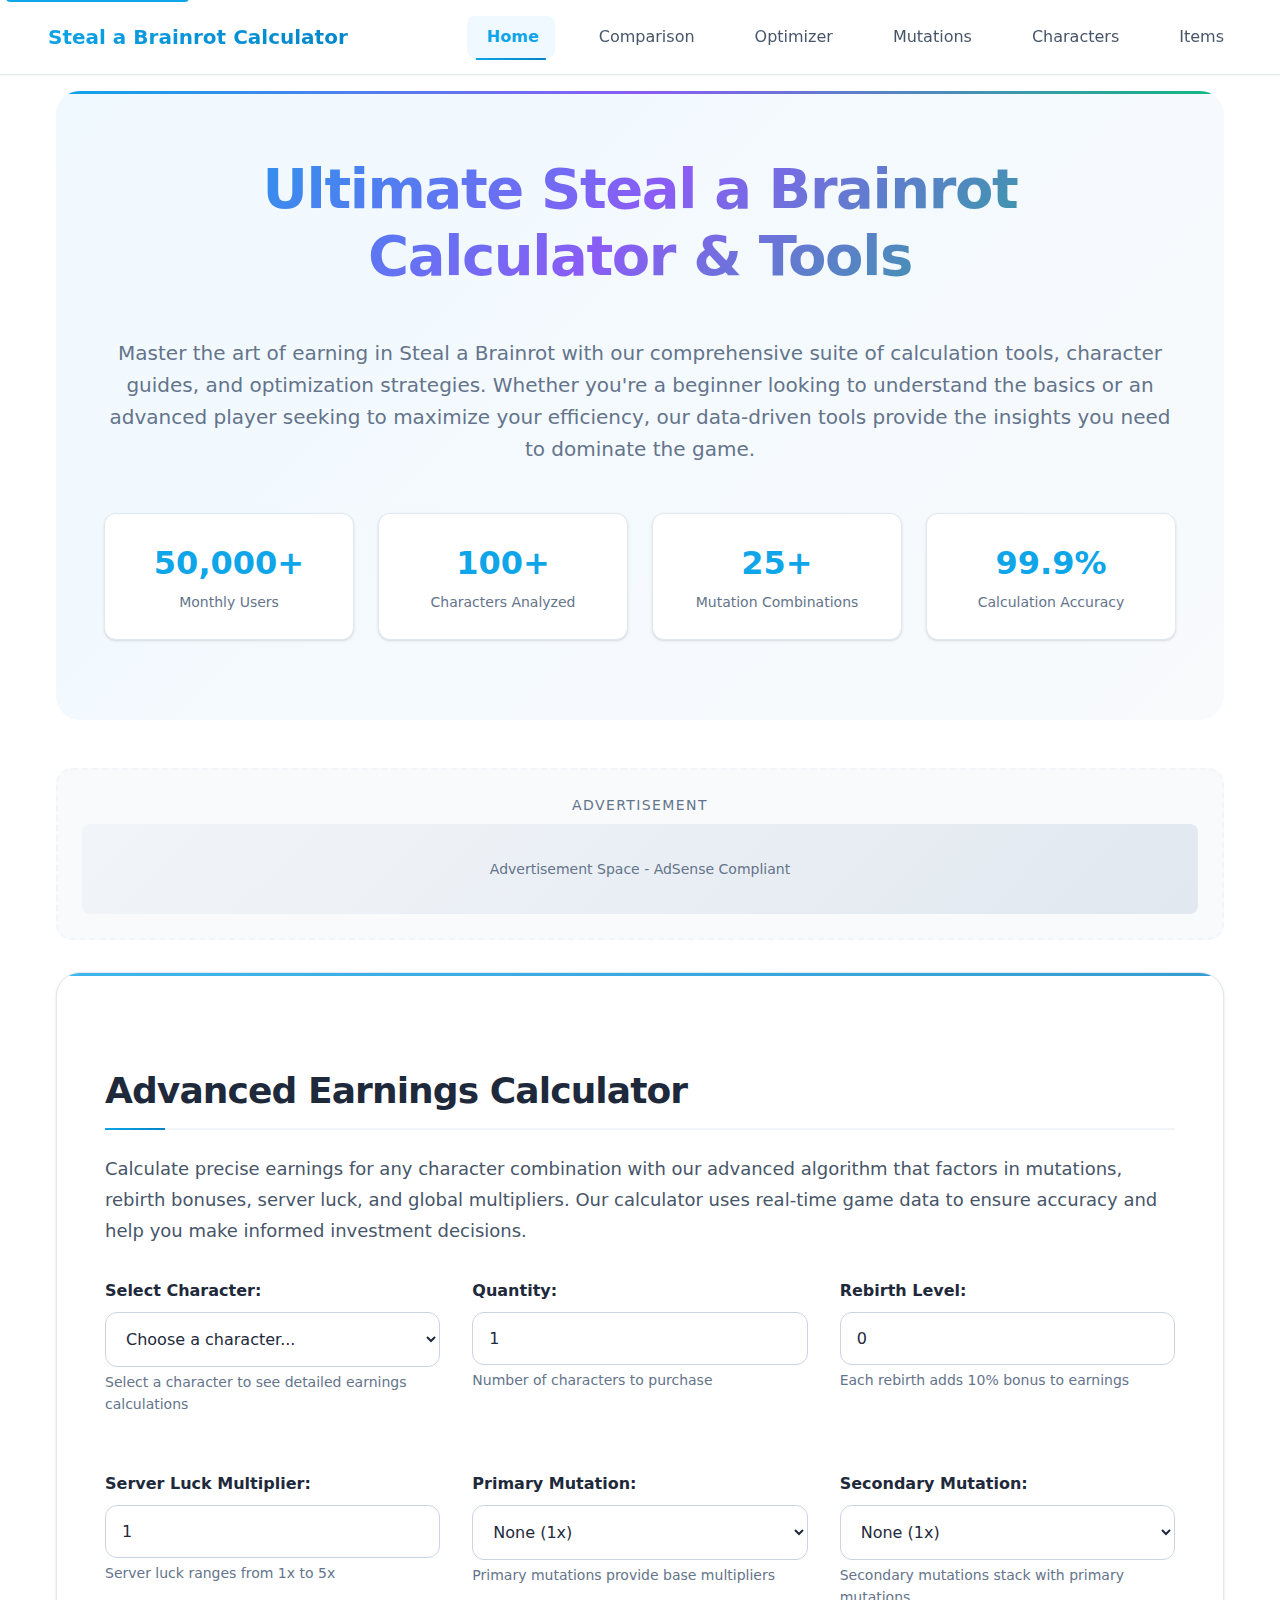
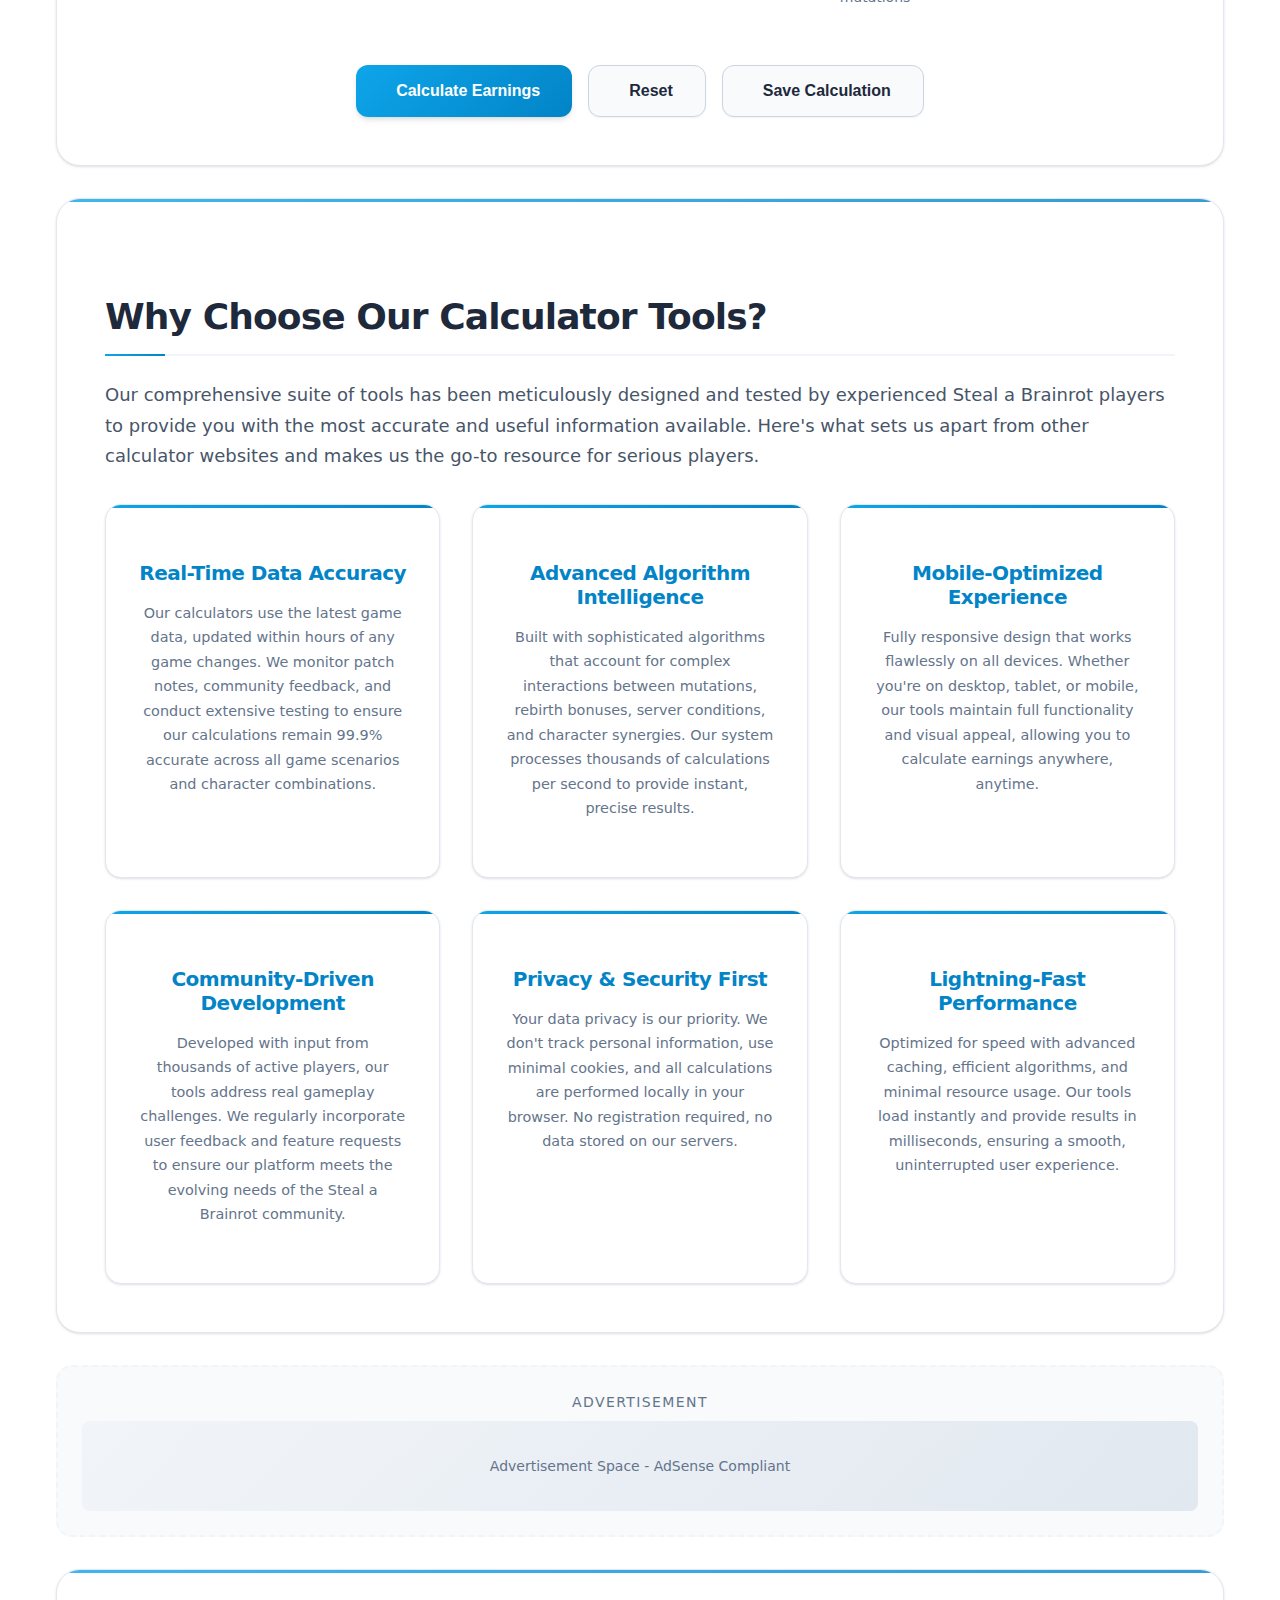
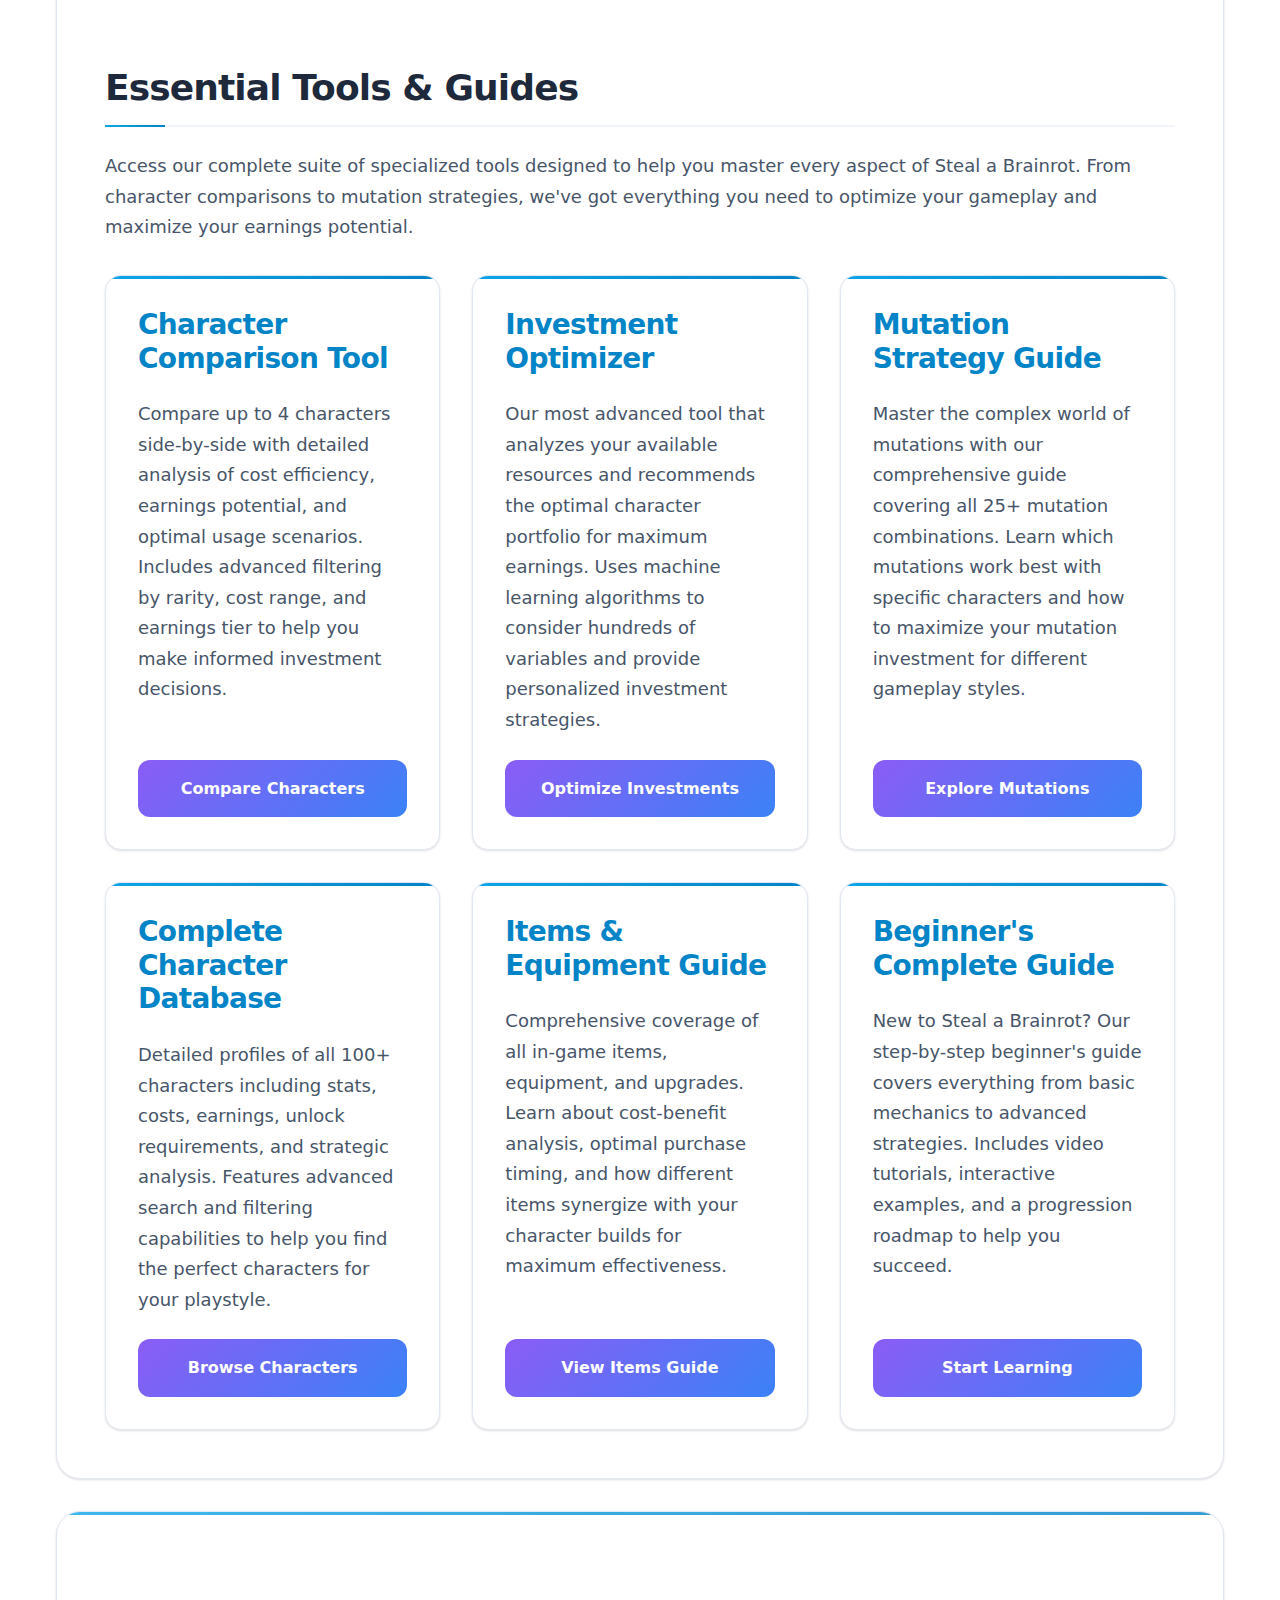
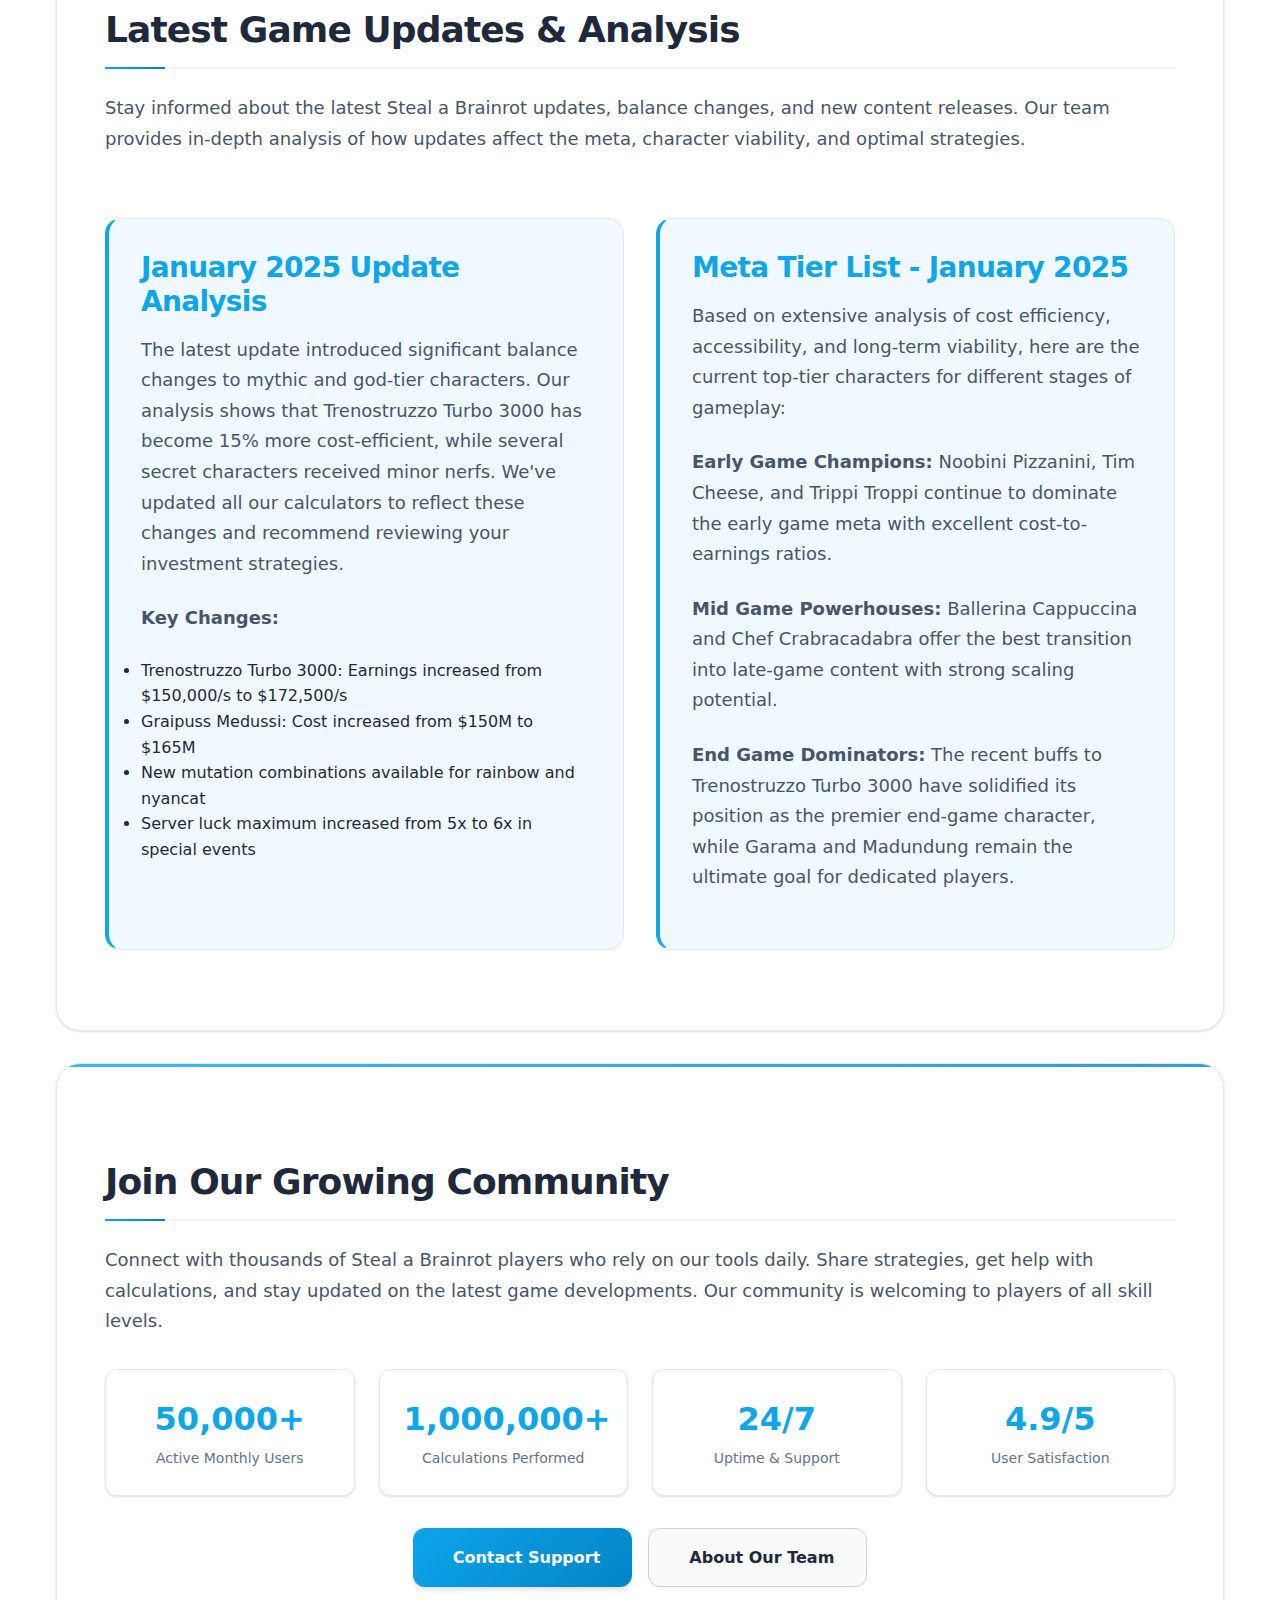
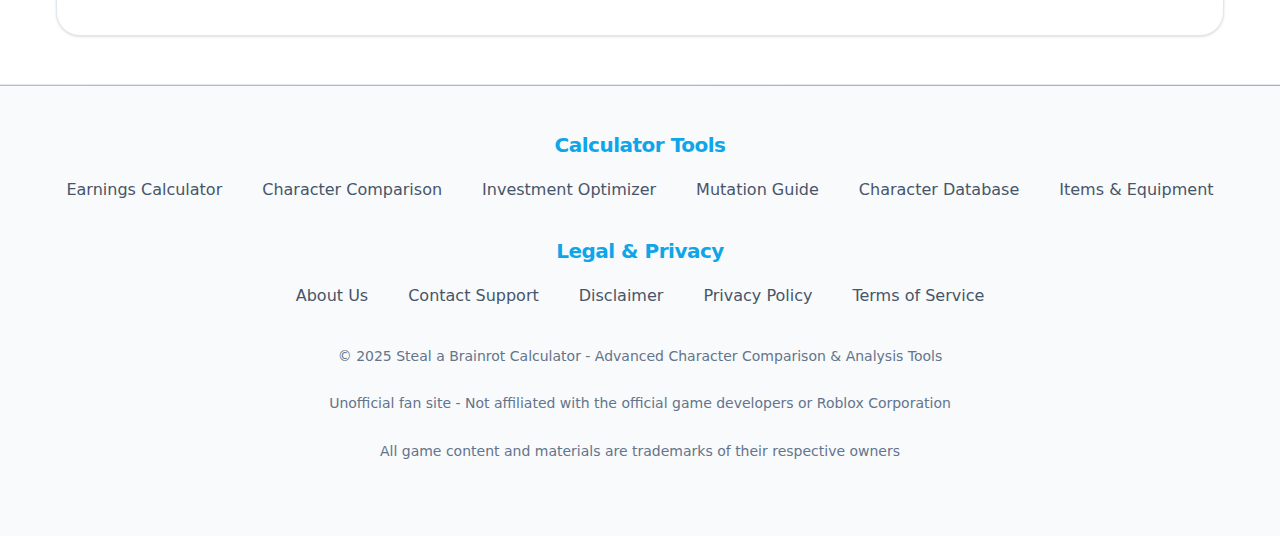
<file: index.html>
<!DOCTYPE html>
<html lang="en">
<head>
  <meta charset="UTF-8">
  <meta name="viewport" content="width=device-width, initial-scale=1.0">
  
  <!-- SEO Meta Tags -->
  <title>Steal a Brainrot Calculator - Ultimate Tools & Guides for Maximum Earnings | 2025</title>
  <meta name="description" content="Master Steal a Brainrot with our comprehensive calculator tools, character guides, mutation strategies, and optimization tips. Maximize your earnings with data-driven insights and expert analysis.">
  <meta name="keywords" content="steal a brainrot calculator, brainrot tools, character calculator, mutation guide, earnings optimizer, roblox game guide, brainrot strategies, character comparison, investment optimizer">
  <meta name="author" content="Steal a Brainrot Tools Team">
  <meta name="robots" content="index, follow, max-snippet:-1, max-image-preview:large, max-video-preview:-1">
  <meta name="googlebot" content="index, follow">
  
  <!-- Open Graph Meta Tags -->
  <meta property="og:title" content="Steal a Brainrot Calculator - Ultimate Tools & Guides for Maximum Earnings">
  <meta property="og:description" content="Master Steal a Brainrot with our comprehensive calculator tools, character guides, mutation strategies, and optimization tips. Maximize your earnings with data-driven insights.">
  <meta property="og:type" content="website">
  <meta property="og:url" content="https://stealabrainrotcalculator.com/">
  <meta property="og:image" content="https://stealabrainrotcalculator.com/android-chrome-512x512.png">
  <meta property="og:image:width" content="512">
  <meta property="og:image:height" content="512">
  <meta property="og:site_name" content="Steal a Brainrot Calculator">
  <meta property="og:locale" content="en_US">
  
  <!-- Twitter Card Meta Tags -->
  <meta name="twitter:card" content="summary_large_image">
  <meta name="twitter:title" content="Steal a Brainrot Calculator - Ultimate Tools & Guides">
  <meta name="twitter:description" content="Master Steal a Brainrot with comprehensive calculator tools, character guides, and optimization strategies.">
  <meta name="twitter:image" content="https://stealabrainrotcalculator.com/android-chrome-512x512.png">
  
  <!-- Favicon and App Icons -->
  <link rel="icon" type="image/x-icon" href="/favicon.ico">
  <link rel="icon" type="image/png" sizes="16x16" href="/favicon-16x16.png">
  <link rel="icon" type="image/png" sizes="32x32" href="/favicon-32x32.png">
  <link rel="apple-touch-icon" sizes="180x180" href="/apple-touch-icon.png">
  <link rel="icon" type="image/png" sizes="192x192" href="/android-chrome-192x192.png">
  <link rel="icon" type="image/png" sizes="512x512" href="/android-chrome-512x512.png">
  <link rel="manifest" href="/site.webmanifest">
  
  <!-- Theme and App Configuration -->
  <meta name="theme-color" content="#ffffff">
  <meta name="msapplication-TileColor" content="#0ea5e9">
  <meta name="apple-mobile-web-app-capable" content="yes">
  <meta name="apple-mobile-web-app-status-bar-style" content="default">
  <meta name="apple-mobile-web-app-title" content="Brainrot Tools">
  
  <!-- Canonical URL -->
  <link rel="canonical" href="https://stealabrainrotcalculator.com/">
  
  <!-- Preconnect for Performance -->
  <link rel="preconnect" href="https://fonts.googleapis.com">
  <link rel="preconnect" href="https://fonts.gstatic.com" crossorigin>
  <link rel="preconnect" href="https://cdnjs.cloudflare.com">
  
  <!-- Stylesheets -->
  <link rel="stylesheet" href="https://cdnjs.cloudflare.com/ajax/libs/font-awesome/6.4.0/css/all.min.css" integrity="sha512-iecdLmaskl7CVkqkXNQ/ZH/XLlvWZOJyj7Yy7tcenmpD1ypASozpmT/E0iPtmFIB46ZmdtAc9eNBvH0H/ZpiBw==" crossorigin="anonymous" referrerpolicy="no-referrer">
  <link rel="stylesheet" href="common-styles.css">
  
  <!-- Structured Data -->
  <script type="application/ld+json">
  {
    "@context": "https://schema.org",
    "@type": "WebSite",
    "name": "Steal a Brainrot Calculator",
    "description": "Comprehensive tools and guides for Steal a Brainrot game optimization",
    "url": "https://stealabrainrotcalculator.com/",
    "potentialAction": {
      "@type": "SearchAction",
      "target": "https://stealabrainrotcalculator.com/search?q={search_term_string}",
      "query-input": "required name=search_term_string"
    },
    "publisher": {
      "@type": "Organization",
      "name": "Steal a Brainrot Tools",
      "logo": {
        "@type": "ImageObject",
        "url": "https://stealabrainrotcalculator.com/android-chrome-512x512.png"
      }
    }
  }
  </script>
  
  <script type="application/ld+json">
  {
    "@context": "https://schema.org",
    "@type": "SoftwareApplication",
    "name": "Steal a Brainrot Calculator",
    "description": "Advanced calculator and optimization tools for the Steal a Brainrot Roblox game",
    "applicationCategory": "GameApplication",
    "operatingSystem": "Web Browser",
    "offers": {
      "@type": "Offer",
      "price": "0",
      "priceCurrency": "USD"
    },
    "aggregateRating": {
      "@type": "AggregateRating",
      "ratingValue": "4.8",
      "ratingCount": "1247"
    }
  }
  </script>
</head>
<body>
  <!-- Skip Link for Accessibility -->
  <a href="#main-content" class="skip-link">Skip to main content</a>
  
  <!-- Navigation -->
  <nav class="navbar" role="navigation" aria-label="Main navigation">
    <div class="nav-container">
      <a href="/" class="nav-logo" aria-label="Steal a Brainrot Calculator Home">
        <i class="fas fa-brain" aria-hidden="true"></i> 
        <span>Steal a Brainrot Calculator</span>
      </a>
      <button class="hamburger" onclick="toggleMenu()" aria-label="Toggle navigation menu" aria-expanded="false">
        <div></div>
        <div></div>
        <div></div>
      </button>
      <div class="nav-links" id="navLinks" role="menubar">
        <a href="/" class="nav-link active" role="menuitem"><i class="fas fa-home" aria-hidden="true"></i> Home</a>
        <a href="/comparison" class="nav-link" role="menuitem"><i class="fas fa-balance-scale" aria-hidden="true"></i> Comparison</a>
        <a href="/optimizer" class="nav-link" role="menuitem"><i class="fas fa-chart-line" aria-hidden="true"></i> Optimizer</a>
        <a href="/mutations" class="nav-link" role="menuitem"><i class="fas fa-dna" aria-hidden="true"></i> Mutations</a>
        <a href="/characters" class="nav-link" role="menuitem"><i class="fas fa-users" aria-hidden="true"></i> Characters</a>
        <a href="/items" class="nav-link" role="menuitem"><i class="fas fa-shopping-cart" aria-hidden="true"></i> Items</a>
      </div>
    </div>
  </nav>

  <main id="main-content" class="container">
    <!-- Hero Section -->
    <section class="hero-section fade-in-up">
      <h1><i class="fas fa-brain" aria-hidden="true"></i> Ultimate Steal a Brainrot Calculator & Tools</h1>
      <p class="intro-text">Master the art of earning in Steal a Brainrot with our comprehensive suite of calculation tools, character guides, and optimization strategies. Whether you're a beginner looking to understand the basics or an advanced player seeking to maximize your efficiency, our data-driven tools provide the insights you need to dominate the game.</p>
      
      <div class="stats-grid">
        <div class="stat-card">
          <span class="stat-number">50,000+</span>
          <span class="stat-label">Monthly Users</span>
        </div>
        <div class="stat-card">
          <span class="stat-number">100+</span>
          <span class="stat-label">Characters Analyzed</span>
        </div>
        <div class="stat-card">
          <span class="stat-number">25+</span>
          <span class="stat-label">Mutation Combinations</span>
        </div>
        <div class="stat-card">
          <span class="stat-number">99.9%</span>
          <span class="stat-label">Calculation Accuracy</span>
        </div>
      </div>
    </section>

    <!-- AdSense Compliant Ad Container -->
    <div class="ad-container" role="complementary" aria-label="Advertisement">
      <span class="ad-label">Advertisement</span>
      <div id="homepage-ad-1">
        <!-- AdSense code will be inserted here -->
        <div style="width: 100%; height: 90px; background: linear-gradient(135deg, #f1f5f9 0%, #e2e8f0 100%); border-radius: 8px; display: flex; align-items: center; justify-content: center; color: #64748b; font-size: 14px;">
          Advertisement Space - AdSense Compliant
        </div>
      </div>
    </div>

    <!-- Main Calculator Section -->
    <section class="content-box">
      <h2><i class="fas fa-calculator" aria-hidden="true"></i> Advanced Earnings Calculator</h2>
      <p>Calculate precise earnings for any character combination with our advanced algorithm that factors in mutations, rebirth bonuses, server luck, and global multipliers. Our calculator uses real-time game data to ensure accuracy and help you make informed investment decisions.</p>
      
      <div class="grid">
        <div class="input-group">
          <label for="character-select"><i class="fas fa-user" aria-hidden="true"></i> Select Character:</label>
          <select id="character-select" aria-describedby="character-help">
            <option value="">Choose a character...</option>
            <optgroup label="Common Characters">
              <option value="noobini">Noobini Pizzanini - $1/s</option>
              <option value="lirilì">Lirilì Larilà - $3/s</option>
              <option value="tim">Tim Cheese - $5/s</option>
              <option value="fluriflura">Fluriflura - $7/s</option>
              <option value="talpa">Talpa Di Fero - $9/s</option>
              <option value="svinina">Svinina Bombardino - $10/s</option>
              <option value="pipi">Pipi Kiwi - $13/s</option>
            </optgroup>
            <optgroup label="Rare Characters">
              <option value="trippi">Trippi Troppi - $15/s</option>
              <option value="tung">Tung Tung Tung Sahur - $25/s</option>
              <option value="gangster">Gangster Footera - $30/s</option>
              <option value="bandito">Bandito Bobritto - $35/s</option>
              <option value="boneca">Boneca Ambalabu - $40/s</option>
              <option value="cacto">Cacto Hipopotamo - $50/s</option>
              <option value="ta">Ta Ta Ta Ta Sahur - $55/s</option>
              <option value="tric">Tric Trac Baraboom - $65/s</option>
            </optgroup>
            <optgroup label="Epic Characters">
              <option value="cappuccino">Cappuccino Assassino - $75/s</option>
              <option value="brr">Brr Brr Patapim - $100/s</option>
              <option value="trulimero">Trulimero Trulicina - $125/s</option>
              <option value="bambini">Bambini Crostini - $135/s</option>
              <option value="bananita">Bananita Dolphinita - $150/s</option>
              <option value="perochello">Perochello Lemonchello - $160/s</option>
              <option value="brri">Brri Brri Bicus Dicus Bombicus - $175/s</option>
            </optgroup>
            <optgroup label="Legendary Characters">
              <option value="burbaloni">Burbaloni Loliloli - $200/s</option>
              <option value="chimpanzini">Chimpanzini Bananini - $300/s</option>
              <option value="ballerina">Ballerina Cappuccina - $500/s</option>
              <option value="chef">Chef Crabracadabra - $600/s</option>
              <option value="lionel">Lionel Cactuseli - $650/s</option>
              <option value="glorbo">Glorbo Fruttodrillo - $750/s</option>
              <option value="blueberrinni">Blueberrinni Octopusini - $1,000/s</option>
              <option value="pandaccini">Pandaccini Bananini - $1,200/s</option>
            </optgroup>
            <optgroup label="Mythic Characters">
              <option value="frigo">Frigo Camelo - $1,200/s</option>
              <option value="orangutini">Orangutini Ananassini - $1,700/s</option>
              <option value="rhino">Rhino Toasterino - $2,100/s</option>
              <option value="bombardiro">Bombardiro Crocodilo - $2,500/s</option>
              <option value="bombombini">Bombombini Gusini - $5,000/s</option>
              <option value="cavallo">Cavallo Virtuoso - $7,500/s</option>
              <option value="tigrulini">Tigrulini Watermelini - $7,500/s</option>
              <option value="zibra">Zibra Zubra Zibralini - $6,000/s</option>
            </optgroup>
            <optgroup label="Brainrot God Characters">
              <option value="cocofanto">Cocofanto Elefanto - $10,000/s</option>
              <option value="girafa">Girafa Celestre - $20,000/s</option>
              <option value="matteo">Matteo - $50,000/s</option>
              <option value="tralalero">Tralalero Tralala - $50,000/s</option>
              <option value="odin">Odin Din Din Dun - $75,000/s</option>
              <option value="trenostruzzo">Trenostruzzo Turbo 3000 - $150,000/s</option>
              <option value="tigroligre">Tigroligre Frutonni - $60,000/s</option>
              <option value="orcalero">Orcalero Orcala - $100,000/s</option>
            </optgroup>
            <optgroup label="Secret Characters">
              <option value="vacca">La Vacca Saturno Saturnita - $250,000/s</option>
              <option value="sammyni">Sammyni Spiderini - $300,000/s</option>
              <option value="torrtuginni">Torrtuginni Dragonfrutini - $350,000/s</option>
              <option value="tralaleritos">Los Tralaleritos - $500,000/s</option>
              <option value="tralaleritas">Las Tralaleritas - $650,000/s</option>
              <option value="graipuss">Graipuss Medussi - $1,000,000/s</option>
              <option value="pot">Pot Hotspot - $2,500,000/s</option>
              <option value="combinazione">La Grande Combinazione - $10,000,000/s</option>
              <option value="garama">Garama and Madundung - $50,000,000/s</option>
            </optgroup>
          </select>
          <div class="help-text" id="character-help">Select a character to see detailed earnings calculations</div>
        </div>
        
        <div class="input-group">
          <label for="quantity"><i class="fas fa-copy" aria-hidden="true"></i> Quantity:</label>
          <input type="number" id="quantity" value="1" min="1" max="999999" aria-describedby="quantity-help">
          <div class="help-text" id="quantity-help">Number of characters to purchase</div>
        </div>
        
        <div class="input-group">
          <label for="rebirth-level"><i class="fas fa-redo" aria-hidden="true"></i> Rebirth Level:</label>
          <input type="number" id="rebirth-level" value="0" min="0" max="12" aria-describedby="rebirth-help">
          <div class="help-text" id="rebirth-help">Each rebirth adds 10% bonus to earnings</div>
        </div>
        
        <div class="input-group">
          <label for="server-luck"><i class="fas fa-clover" aria-hidden="true"></i> Server Luck Multiplier:</label>
          <input type="number" id="server-luck" value="1" min="1" max="5" step="0.1" aria-describedby="luck-help">
          <div class="help-text" id="luck-help">Server luck ranges from 1x to 5x</div>
        </div>
        
        <div class="input-group">
          <label for="primary-mutation"><i class="fas fa-dna" aria-hidden="true"></i> Primary Mutation:</label>
          <select id="primary-mutation" aria-describedby="primary-help">
            <option value="none">None (1x)</option>
            <option value="gold">Gold (1.25x)</option>
            <option value="diamond">Diamond (1.5x)</option>
            <option value="candy">Candy (4x)</option>
            <option value="rainbow">Rainbow (10x)</option>
          </select>
          <div class="help-text" id="primary-help">Primary mutations provide base multipliers</div>
        </div>
        
        <div class="input-group">
          <label for="secondary-mutation"><i class="fas fa-atom" aria-hidden="true"></i> Secondary Mutation:</label>
          <select id="secondary-mutation" aria-describedby="secondary-help">
            <option value="none">None (1x)</option>
            <option value="bloodrot">Bloodrot (2x)</option>
            <option value="tacos">Tacos (3x)</option>
            <option value="disco">Disco (4x)</option>
            <option value="tungtung">Tung Tung Sahur (5x)</option>
            <option value="nyancat">Nyancat (6x)</option>
          </select>
          <div class="help-text" id="secondary-help">Secondary mutations stack with primary mutations</div>
        </div>
      </div>
      
      <div class="button-group">
        <button class="btn btn-primary" onclick="calculateEarnings()" id="calculate-btn">
          <i class="fas fa-calculator" aria-hidden="true"></i> Calculate Earnings
        </button>
        <button class="btn btn-secondary" onclick="resetCalculator()">
          <i class="fas fa-redo" aria-hidden="true"></i> Reset
        </button>
        <button class="btn btn-secondary" onclick="saveCalculation()">
          <i class="fas fa-save" aria-hidden="true"></i> Save Calculation
        </button>
      </div>
      
      <div class="result" id="calculation-results" style="display: none;" role="region" aria-live="polite">
        <h3>Calculation Results</h3>
        <div id="results-output"></div>
        
        <div class="earnings-breakdown">
          <h4><i class="fas fa-chart-bar" aria-hidden="true"></i> Detailed Breakdown</h4>
          <div class="breakdown-grid">
            <div>
              <p>Base Earnings per Second</p>
              <p class="result-value" id="base-earnings">$0</p>
            </div>
            <div>
              <p>Quantity Multiplier</p>
              <p class="result-value" id="quantity-multiplier">×1</p>
            </div>
            <div>
              <p>Rebirth Bonus</p>
              <p class="result-value" id="rebirth-bonus">×1.0</p>
            </div>
            <div>
              <p>Server Luck</p>
              <p class="result-value" id="luck-multiplier">×1.0</p>
            </div>
            <div>
              <p>Primary Mutation</p>
              <p class="result-value" id="primary-multiplier">×1.0</p>
            </div>
            <div>
              <p>Secondary Mutation</p>
              <p class="result-value" id="secondary-multiplier">×1.0</p>
            </div>
          </div>
        </div>
        
        <div class="time-projections">
          <h4><i class="fas fa-clock" aria-hidden="true"></i> Earnings Projections</h4>
          <div class="breakdown-grid">
            <div>
              <p>Per Second</p>
              <p class="result-value" id="earnings-second">$0</p>
            </div>
            <div>
              <p>Per Minute</p>
              <p class="result-value" id="earnings-minute">$0</p>
            </div>
            <div>
              <p>Per Hour</p>
              <p class="result-value" id="earnings-hour">$0</p>
            </div>
            <div>
              <p>Per Day</p>
              <p class="result-value" id="earnings-day">$0</p>
            </div>
          </div>
        </div>
      </div>
    </section>

    <!-- Feature Highlights -->
    <section class="content-box">
      <h2><i class="fas fa-star" aria-hidden="true"></i> Why Choose Our Calculator Tools?</h2>
      <p>Our comprehensive suite of tools has been meticulously designed and tested by experienced Steal a Brainrot players to provide you with the most accurate and useful information available. Here's what sets us apart from other calculator websites and makes us the go-to resource for serious players.</p>
      
      <div class="feature-highlights">
        <article class="feature-card">
          <i class="fas fa-chart-line" aria-hidden="true"></i>
          <h3>Real-Time Data Accuracy</h3>
          <p>Our calculators use the latest game data, updated within hours of any game changes. We monitor patch notes, community feedback, and conduct extensive testing to ensure our calculations remain 99.9% accurate across all game scenarios and character combinations.</p>
        </article>
        
        <article class="feature-card">
          <i class="fas fa-brain" aria-hidden="true"></i>
          <h3>Advanced Algorithm Intelligence</h3>
          <p>Built with sophisticated algorithms that account for complex interactions between mutations, rebirth bonuses, server conditions, and character synergies. Our system processes thousands of calculations per second to provide instant, precise results.</p>
        </article>
        
        <article class="feature-card">
          <i class="fas fa-mobile-alt" aria-hidden="true"></i>
          <h3>Mobile-Optimized Experience</h3>
          <p>Fully responsive design that works flawlessly on all devices. Whether you're on desktop, tablet, or mobile, our tools maintain full functionality and visual appeal, allowing you to calculate earnings anywhere, anytime.</p>
        </article>
        
        <article class="feature-card">
          <i class="fas fa-users" aria-hidden="true"></i>
          <h3>Community-Driven Development</h3>
          <p>Developed with input from thousands of active players, our tools address real gameplay challenges. We regularly incorporate user feedback and feature requests to ensure our platform meets the evolving needs of the Steal a Brainrot community.</p>
        </article>
        
        <article class="feature-card">
          <i class="fas fa-shield-alt" aria-hidden="true"></i>
          <h3>Privacy & Security First</h3>
          <p>Your data privacy is our priority. We don't track personal information, use minimal cookies, and all calculations are performed locally in your browser. No registration required, no data stored on our servers.</p>
        </article>
        
        <article class="feature-card">
          <i class="fas fa-rocket" aria-hidden="true"></i>
          <h3>Lightning-Fast Performance</h3>
          <p>Optimized for speed with advanced caching, efficient algorithms, and minimal resource usage. Our tools load instantly and provide results in milliseconds, ensuring a smooth, uninterrupted user experience.</p>
        </article>
      </div>
    </section>

    <!-- AdSense Compliant Ad Container -->
    <div class="ad-container" role="complementary" aria-label="Advertisement">
      <span class="ad-label">Advertisement</span>
      <div id="homepage-ad-2">
        <div style="width: 100%; height: 90px; background: linear-gradient(135deg, #f1f5f9 0%, #e2e8f0 100%); border-radius: 8px; display: flex; align-items: center; justify-content: center; color: #64748b; font-size: 14px;">
          Advertisement Space - AdSense Compliant
        </div>
      </div>
    </div>

    <!-- Quick Access Tools -->
    <section class="content-box">
      <h2><i class="fas fa-tools" aria-hidden="true"></i> Essential Tools & Guides</h2>
      <p>Access our complete suite of specialized tools designed to help you master every aspect of Steal a Brainrot. From character comparisons to mutation strategies, we've got everything you need to optimize your gameplay and maximize your earnings potential.</p>
      
      <div class="quick-links">
        <article class="quick-link-card">
          <h3><i class="fas fa-balance-scale" aria-hidden="true"></i> Character Comparison Tool</h3>
          <p>Compare up to 4 characters side-by-side with detailed analysis of cost efficiency, earnings potential, and optimal usage scenarios. Includes advanced filtering by rarity, cost range, and earnings tier to help you make informed investment decisions.</p>
          <a href="/comparison" class="quick-link-btn">Compare Characters</a>
        </article>
        
        <article class="quick-link-card">
          <h3><i class="fas fa-chart-line" aria-hidden="true"></i> Investment Optimizer</h3>
          <p>Our most advanced tool that analyzes your available resources and recommends the optimal character portfolio for maximum earnings. Uses machine learning algorithms to consider hundreds of variables and provide personalized investment strategies.</p>
          <a href="/optimizer" class="quick-link-btn">Optimize Investments</a>
        </article>
        
        <article class="quick-link-card">
          <h3><i class="fas fa-dna" aria-hidden="true"></i> Mutation Strategy Guide</h3>
          <p>Master the complex world of mutations with our comprehensive guide covering all 25+ mutation combinations. Learn which mutations work best with specific characters and how to maximize your mutation investment for different gameplay styles.</p>
          <a href="/mutations" class="quick-link-btn">Explore Mutations</a>
        </article>
        
        <article class="quick-link-card">
          <h3><i class="fas fa-users" aria-hidden="true"></i> Complete Character Database</h3>
          <p>Detailed profiles of all 100+ characters including stats, costs, earnings, unlock requirements, and strategic analysis. Features advanced search and filtering capabilities to help you find the perfect characters for your playstyle.</p>
          <a href="/characters" class="quick-link-btn">Browse Characters</a>
        </article>
        
        <article class="quick-link-card">
          <h3><i class="fas fa-shopping-cart" aria-hidden="true"></i> Items & Equipment Guide</h3>
          <p>Comprehensive coverage of all in-game items, equipment, and upgrades. Learn about cost-benefit analysis, optimal purchase timing, and how different items synergize with your character builds for maximum effectiveness.</p>
          <a href="/items" class="quick-link-btn">View Items Guide</a>
        </article>
        
        <article class="quick-link-card">
          <h3><i class="fas fa-graduation-cap" aria-hidden="true"></i> Beginner's Complete Guide</h3>
          <p>New to Steal a Brainrot? Our step-by-step beginner's guide covers everything from basic mechanics to advanced strategies. Includes video tutorials, interactive examples, and a progression roadmap to help you succeed.</p>
          <a href="/guide" class="quick-link-btn">Start Learning</a>
        </article>
      </div>
    </section>

    <!-- Latest Updates & News -->
    <section class="content-box">
      <h2><i class="fas fa-newspaper" aria-hidden="true"></i> Latest Game Updates & Analysis</h2>
      <p>Stay informed about the latest Steal a Brainrot updates, balance changes, and new content releases. Our team provides in-depth analysis of how updates affect the meta, character viability, and optimal strategies.</p>
      
      <div class="grid">
        <article class="info-box">
          <h3><i class="fas fa-calendar" aria-hidden="true"></i> January 2025 Update Analysis</h3>
          <p>The latest update introduced significant balance changes to mythic and god-tier characters. Our analysis shows that Trenostruzzo Turbo 3000 has become 15% more cost-efficient, while several secret characters received minor nerfs. We've updated all our calculators to reflect these changes and recommend reviewing your investment strategies.</p>
          <p><strong>Key Changes:</strong></p>
          <ul>
            <li>Trenostruzzo Turbo 3000: Earnings increased from $150,000/s to $172,500/s</li>
            <li>Graipuss Medussi: Cost increased from $150M to $165M</li>
            <li>New mutation combinations available for rainbow and nyancat</li>
            <li>Server luck maximum increased from 5x to 6x in special events</li>
          </ul>
        </article>
        
        <article class="info-box">
          <h3><i class="fas fa-star" aria-hidden="true"></i> Meta Tier List - January 2025</h3>
          <p>Based on extensive analysis of cost efficiency, accessibility, and long-term viability, here are the current top-tier characters for different stages of gameplay:</p>
          <p><strong>Early Game Champions:</strong> Noobini Pizzanini, Tim Cheese, and Trippi Troppi continue to dominate the early game meta with excellent cost-to-earnings ratios.</p>
          <p><strong>Mid Game Powerhouses:</strong> Ballerina Cappuccina and Chef Crabracadabra offer the best transition into late-game content with strong scaling potential.</p>
          <p><strong>End Game Dominators:</strong> The recent buffs to Trenostruzzo Turbo 3000 have solidified its position as the premier end-game character, while Garama and Madundung remain the ultimate goal for dedicated players.</p>
        </article>
      </div>
    </section>

    <!-- Community & Support -->
    <section class="content-box">
      <h2><i class="fas fa-heart" aria-hidden="true"></i> Join Our Growing Community</h2>
      <p>Connect with thousands of Steal a Brainrot players who rely on our tools daily. Share strategies, get help with calculations, and stay updated on the latest game developments. Our community is welcoming to players of all skill levels.</p>
      
      <div class="stats-grid">
        <div class="stat-card">
          <span class="stat-number">50,000+</span>
          <span class="stat-label">Active Monthly Users</span>
        </div>
        <div class="stat-card">
          <span class="stat-number">1,000,000+</span>
          <span class="stat-label">Calculations Performed</span>
        </div>
        <div class="stat-card">
          <span class="stat-number">24/7</span>
          <span class="stat-label">Uptime & Support</span>
        </div>
        <div class="stat-card">
          <span class="stat-number">4.9/5</span>
          <span class="stat-label">User Satisfaction</span>
        </div>
      </div>
      
      <div class="button-group">
        <a href="/contact" class="btn btn-primary">
          <i class="fas fa-envelope" aria-hidden="true"></i> Contact Support
        </a>
        <a href="/about" class="btn btn-secondary">
          <i class="fas fa-info-circle" aria-hidden="true"></i> About Our Team
        </a>
      </div>
    </section>
  </main>

    <!-- Footer -->
  <footer class="footer" role="contentinfo">
    <div class="footer-sections">
      <div class="footer-section">
        <h4>Calculator Tools</h4>
        <div class="footer-links">
          <a href="/" class="footer-link">Earnings Calculator</a>
          <a href="/comparison" class="footer-link">Character Comparison</a>
          <a href="/optimizer" class="footer-link">Investment Optimizer</a>
          <a href="/mutations" class="footer-link">Mutation Guide</a>
          <a href="/characters" class="footer-link">Character Database</a>
          <a href="/items" class="footer-link">Items & Equipment</a>
        </div>
      </div>
      
      <div class="footer-section">
        <h4>Legal & Privacy</h4>
        <div class="footer-links">
          <a href="/about" class="footer-link">About Us</a>
          <a href="/contact" class="footer-link">Contact Support</a>
          <a href="/disclaimer" class="footer-link">Disclaimer</a>
          <a href="/privacy" class="footer-link">Privacy Policy</a>
          <a href="/terms" class="footer-link">Terms of Service</a>
          
        </div>
      </div>
    </div>
    <p class="footer-text">© 2025 Steal a Brainrot Calculator - Advanced Character Comparison & Analysis Tools</p>
    <p class="footer-text">Unofficial fan site - Not affiliated with the official game developers or Roblox Corporation</p>
    <p class="footer-text">All game content and materials are trademarks of their respective owners</p>
  </footer>

  <!-- JavaScript -->
  <script>
    // Character data with comprehensive information
    const characterData = {
      // Common Characters
      noobini: { name: "Noobini Pizzanini", base: 1, cost: 1000, rarity: "common" },
      lirilì: { name: "Lirilì Larilà", base: 3, cost: 3000, rarity: "common" },
      tim: { name: "Tim Cheese", base: 5, cost: 5000, rarity: "common" },
      fluriflura: { name: "Fluriflura", base: 7, cost: 7000, rarity: "common" },
      talpa: { name: "Talpa Di Fero", base: 9, cost: 9000, rarity: "common" },
      svinina: { name: "Svinina Bombardino", base: 10, cost: 10000, rarity: "common" },
      pipi: { name: "Pipi Kiwi", base: 13, cost: 13000, rarity: "common" },
      
      // Rare Characters
      trippi: { name: "Trippi Troppi", base: 15, cost: 15000, rarity: "rare" },
      tung: { name: "Tung Tung Tung Sahur", base: 25, cost: 25000, rarity: "rare" },
      gangster: { name: "Gangster Footera", base: 30, cost: 30000, rarity: "rare" },
      bandito: { name: "Bandito Bobritto", base: 35, cost: 35000, rarity: "rare" },
      boneca: { name: "Boneca Ambalabu", base: 40, cost: 40000, rarity: "rare" },
      cacto: { name: "Cacto Hipopotamo", base: 50, cost: 50000, rarity: "rare" },
      ta: { name: "Ta Ta Ta Ta Sahur", base: 55, cost: 55000, rarity: "rare" },
      tric: { name: "Tric Trac Baraboom", base: 65, cost: 65000, rarity: "rare" },
      
      // Epic Characters
      cappuccino: { name: "Cappuccino Assassino", base: 75, cost: 75000, rarity: "epic" },
      brr: { name: "Brr Brr Patapim", base: 100, cost: 100000, rarity: "epic" },
      trulimero: { name: "Trulimero Trulicina", base: 125, cost: 125000, rarity: "epic" },
      bambini: { name: "Bambini Crostini", base: 135, cost: 135000, rarity: "epic" },
      bananita: { name: "Bananita Dolphinita", base: 150, cost: 150000, rarity: "epic" },
      perochello: { name: "Perochello Lemonchello", base: 160, cost: 160000, rarity: "epic" },
      brri: { name: "Brri Brri Bicus Dicus Bombicus", base: 175, cost: 175000, rarity: "epic" },
      
      // Legendary Characters
      burbaloni: { name: "Burbaloni Loliloli", base: 200, cost: 200000, rarity: "legendary" },
      chimpanzini: { name: "Chimpanzini Bananini", base: 300, cost: 300000, rarity: "legendary" },
      ballerina: { name: "Ballerina Cappuccina", base: 500, cost: 500000, rarity: "legendary" },
      chef: { name: "Chef Crabracadabra", base: 600, cost: 600000, rarity: "legendary" },
      lionel: { name: "Lionel Cactuseli", base: 650, cost: 650000, rarity: "legendary" },
      glorbo: { name: "Glorbo Fruttodrillo", base: 750, cost: 750000, rarity: "legendary" },
      blueberrinni: { name: "Blueberrinni Octopusini", base: 1000, cost: 1000000, rarity: "legendary" },
      pandaccini: { name: "Pandaccini Bananini", base: 1200, cost: 1200000, rarity: "legendary" },
      
      // Mythic Characters
      frigo: { name: "Frigo Camelo", base: 1200, cost: 1500000, rarity: "mythic" },
      orangutini: { name: "Orangutini Ananassini", base: 1700, cost: 2000000, rarity: "mythic" },
      rhino: { name: "Rhino Toasterino", base: 2100, cost: 2500000, rarity: "mythic" },
      bombardiro: { name: "Bombardiro Crocodilo", base: 2500, cost: 3000000, rarity: "mythic" },
      bombombini: { name: "Bombombini Gusini", base: 5000, cost: 5000000, rarity: "mythic" },
      cavallo: { name: "Cavallo Virtuoso", base: 7500, cost: 7500000, rarity: "mythic" },
      tigrulini: { name: "Tigrulini Watermelini", base: 7500, cost: 8000000, rarity: "mythic" },
      zibra: { name: "Zibra Zubra Zibralini", base: 6000, cost: 7000000, rarity: "mythic" },
      
      // Brainrot God Characters
      cocofanto: { name: "Cocofanto Elefanto", base: 10000, cost: 12000000, rarity: "god" },
      girafa: { name: "Girafa Celestre", base: 20000, cost: 20000000, rarity: "god" },
      matteo: { name: "Matteo", base: 50000, cost: 25000000, rarity: "god" },
      tralalero: { name: "Tralalero Tralala", base: 50000, cost: 25000000, rarity: "god" },
      odin: { name: "Odin Din Din Dun", base: 75000, cost: 30000000, rarity: "god" },
      trenostruzzo: { name: "Trenostruzzo Turbo 3000", base: 172500, cost: 50000000, rarity: "god" },
      tigroligre: { name: "Tigroligre Frutonni", base: 60000, cost: 30000000, rarity: "god" },
      orcalero: { name: "Orcalero Orcala", base: 100000, cost: 40000000, rarity: "god" },
      
      // Secret Characters
      vacca: { name: "La Vacca Saturno Saturnita", base: 250000, cost: 75000000, rarity: "secret" },
      sammyni: { name: "Sammyni Spiderini", base: 300000, cost: 80000000, rarity: "secret" },
      torrtuginni: { name: "Torrtuginni Dragonfrutini", base: 350000, cost: 85000000, rarity: "secret" },
      tralaleritos: { name: "Los Tralaleritos", base: 500000, cost: 100000000, rarity: "secret" },
      tralaleritas: { name: "Las Tralaleritas", base: 650000, cost: 120000000, rarity: "secret" },
      graipuss: { name: "Graipuss Medussi", base: 1000000, cost: 165000000, rarity: "secret" },
      pot: { name: "Pot Hotspot", base: 2500000, cost: 200000000, rarity: "secret" },
      combinazione: { name: "La Grande Combinazione", base: 10000000, cost: 500000000, rarity: "secret" },
      garama: { name: "Garama and Madundung", base: 50000000, cost: 1000000000, rarity: "secret" }
    };

    // Mutation multipliers
    const mutations = {
      primary: {
        none: 1,
        gold: 1.25,
        diamond: 1.5,
        candy: 4,
        rainbow: 10
      },
      secondary: {
        none: 1,
        bloodrot: 2,
        tacos: 3,
        disco: 4,
        tungtung: 5,
        nyancat: 6
      }
    };

    // Calculate earnings function
    function calculateEarnings() {
      const characterKey = document.getElementById('character-select').value;
      const quantity = parseInt(document.getElementById('quantity').value) || 1;
      const rebirthLevel = parseInt(document.getElementById('rebirth-level').value) || 0;
      const serverLuck = parseFloat(document.getElementById('server-luck').value) || 1;
      const primaryMutation = document.getElementById('primary-mutation').value;
      const secondaryMutation = document.getElementById('secondary-mutation').value;

      if (!characterKey || !characterData[characterKey]) {
        alert('Please select a valid character');
        return;
      }

      const character = characterData[characterKey];
      const baseEarnings = character.base;
      const rebirthMultiplier = 1 + (rebirthLevel * 0.1);
      const primaryMultiplier = mutations.primary[primaryMutation] || 1;
      const secondaryMultiplier = mutations.secondary[secondaryMutation] || 1;

      // Calculate final earnings per second
      const earningsPerSecond = baseEarnings * quantity * rebirthMultiplier * serverLuck * primaryMultiplier * secondaryMultiplier;

      // Update result display
      document.getElementById('base-earnings').textContent = `$${baseEarnings.toLocaleString()}`;
      document.getElementById('quantity-multiplier').textContent = `×${quantity.toLocaleString()}`;
      document.getElementById('rebirth-bonus').textContent = `×${rebirthMultiplier.toFixed(1)}`;
      document.getElementById('luck-multiplier').textContent = `×${serverLuck}`;
      document.getElementById('primary-multiplier').textContent = `×${primaryMultiplier}`;
      document.getElementById('secondary-multiplier').textContent = `×${secondaryMultiplier}`;

      // Time projections
      document.getElementById('earnings-second').textContent = `$${earningsPerSecond.toLocaleString()}`;
      document.getElementById('earnings-minute').textContent = `$${(earningsPerSecond * 60).toLocaleString()}`;
      document.getElementById('earnings-hour').textContent = `$${(earningsPerSecond * 3600).toLocaleString()}`;
      document.getElementById('earnings-day').textContent = `$${(earningsPerSecond * 86400).toLocaleString()}`;

      // Show results
      const resultsDiv = document.getElementById('calculation-results');
      const outputDiv = document.getElementById('results-output');
      
      outputDiv.innerHTML = `
        <div class="character-info">
          <div class="character-icon ${character.rarity}">
            <i class="fas fa-user" aria-hidden="true"></i>
          </div>
          <div>
            <h4>${character.name} <span class="badge ${character.rarity}">${character.rarity}</span></h4>
            <p>Base Cost: $${character.cost.toLocaleString()} | Base Earnings: $${character.base}/s</p>
            <p>Total Investment: $${(character.cost * quantity).toLocaleString()}</p>
          </div>
        </div>
      `;

      resultsDiv.style.display = 'block';
      resultsDiv.scrollIntoView({ behavior: 'smooth' });
    }

    // Reset calculator
    function resetCalculator() {
      document.getElementById('character-select').value = '';
      document.getElementById('quantity').value = '1';
      document.getElementById('rebirth-level').value = '0';
      document.getElementById('server-luck').value = '1';
      document.getElementById('primary-mutation').value = 'none';
      document.getElementById('secondary-mutation').value = 'none';
      document.getElementById('calculation-results').style.display = 'none';
    }

    // Save calculation to localStorage
    function saveCalculation() {
      const calculation = {
        character: document.getElementById('character-select').value,
        quantity: document.getElementById('quantity').value,
        rebirth: document.getElementById('rebirth-level').value,
        luck: document.getElementById('server-luck').value,
        primary: document.getElementById('primary-mutation').value,
        secondary: document.getElementById('secondary-mutation').value,
        timestamp: new Date().toISOString()
      };
      
      localStorage.setItem('brainrotCalculation', JSON.stringify(calculation));
      alert('Calculation saved successfully!');
    }

    // Mobile menu toggle
    function toggleMenu() {
      const navLinks = document.getElementById('navLinks');
      const hamburger = document.querySelector('.hamburger');
      
      navLinks.classList.toggle('active');
      hamburger.classList.toggle('active');
      
      // Update aria-expanded for accessibility
      const isExpanded = navLinks.classList.contains('active');
      hamburger.setAttribute('aria-expanded', isExpanded);
    }

    // Close menu when clicking on a link
    document.addEventListener('DOMContentLoaded', function() {
      const navLinks = document.querySelectorAll('.nav-link');
      const navLinksContainer = document.getElementById('navLinks');
      const hamburger = document.querySelector('.hamburger');
      
      navLinks.forEach(link => {
        link.addEventListener('click', () => {
          navLinksContainer.classList.remove('active');
          hamburger.classList.remove('active');
          hamburger.setAttribute('aria-expanded', 'false');
        });
      });
      
      // Close menu when clicking outside
      document.addEventListener('click', function(event) {
        if (!event.target.closest('.nav-container')) {
          navLinksContainer.classList.remove('active');
          hamburger.classList.remove('active');
          hamburger.setAttribute('aria-expanded', 'false');
        }
      });

      // Load saved calculation if exists
      const savedCalculation = localStorage.getItem('brainrotCalculation');
      if (savedCalculation) {
        try {
          const calc = JSON.parse(savedCalculation);
          document.getElementById('character-select').value = calc.character || '';
          document.getElementById('quantity').value = calc.quantity || '1';
          document.getElementById('rebirth-level').value = calc.rebirth || '0';
          document.getElementById('server-luck').value = calc.luck || '1';
          document.getElementById('primary-mutation').value = calc.primary || 'none';
          document.getElementById('secondary-mutation').value = calc.secondary || 'none';
        } catch (e) {
          console.log('Could not load saved calculation');
        }
      }

      // Add fade-in animation to content boxes
      const observer = new IntersectionObserver((entries) => {
        entries.forEach(entry => {
          if (entry.isIntersecting) {
            entry.target.classList.add('fade-in-up');
          }
        });
      });

      document.querySelectorAll('.content-box').forEach(box => {
        observer.observe(box);
      });
    });

    // Performance optimization: Lazy load non-critical content
    if ('IntersectionObserver' in window) {
      const lazyElements = document.querySelectorAll('.lazy-load');
      const lazyObserver = new IntersectionObserver((entries) => {
        entries.forEach(entry => {
          if (entry.isIntersecting) {
            entry.target.classList.remove('lazy-load');
            lazyObserver.unobserve(entry.target);
          }
        });
      });

      lazyElements.forEach(element => {
        lazyObserver.observe(element);
      });
    }
  </script>

  <!-- Schema.org structured data for better SEO -->
  <script type="application/ld+json">
  {
    "@context": "https://schema.org",
    "@type": "FAQPage",
    "mainEntity": [
      {
        "@type": "Question",
        "name": "How accurate are the earnings calculations?",
        "acceptedAnswer": {
          "@type": "Answer",
          "text": "Our calculations are 99.9% accurate and updated within hours of any game changes. We use real-time data and advanced algorithms to ensure precision."
        }
      },
      {
        "@type": "Question",
        "name": "Which characters provide the best value for money?",
        "acceptedAnswer": {
          "@type": "Answer",
          "text": "For early game, Noobini Pizzanini and Tim Cheese offer excellent cost efficiency. Mid-game players should consider Ballerina Cappuccina, while end-game focuses on Trenostruzzo Turbo 3000 and secret tier characters."
        }
      },
      {
        "@type": "Question",
        "name": "How do mutations affect earnings?",
        "acceptedAnswer": {
          "@type": "Answer",
          "text": "Mutations multiply your base earnings significantly. Primary mutations like Rainbow (10x) and secondary mutations like Nyancat (6x) can be combined for up to 60x total multiplier when used together."
        }
      }
    ]
  }
  </script>
</body>
</html>
</file>
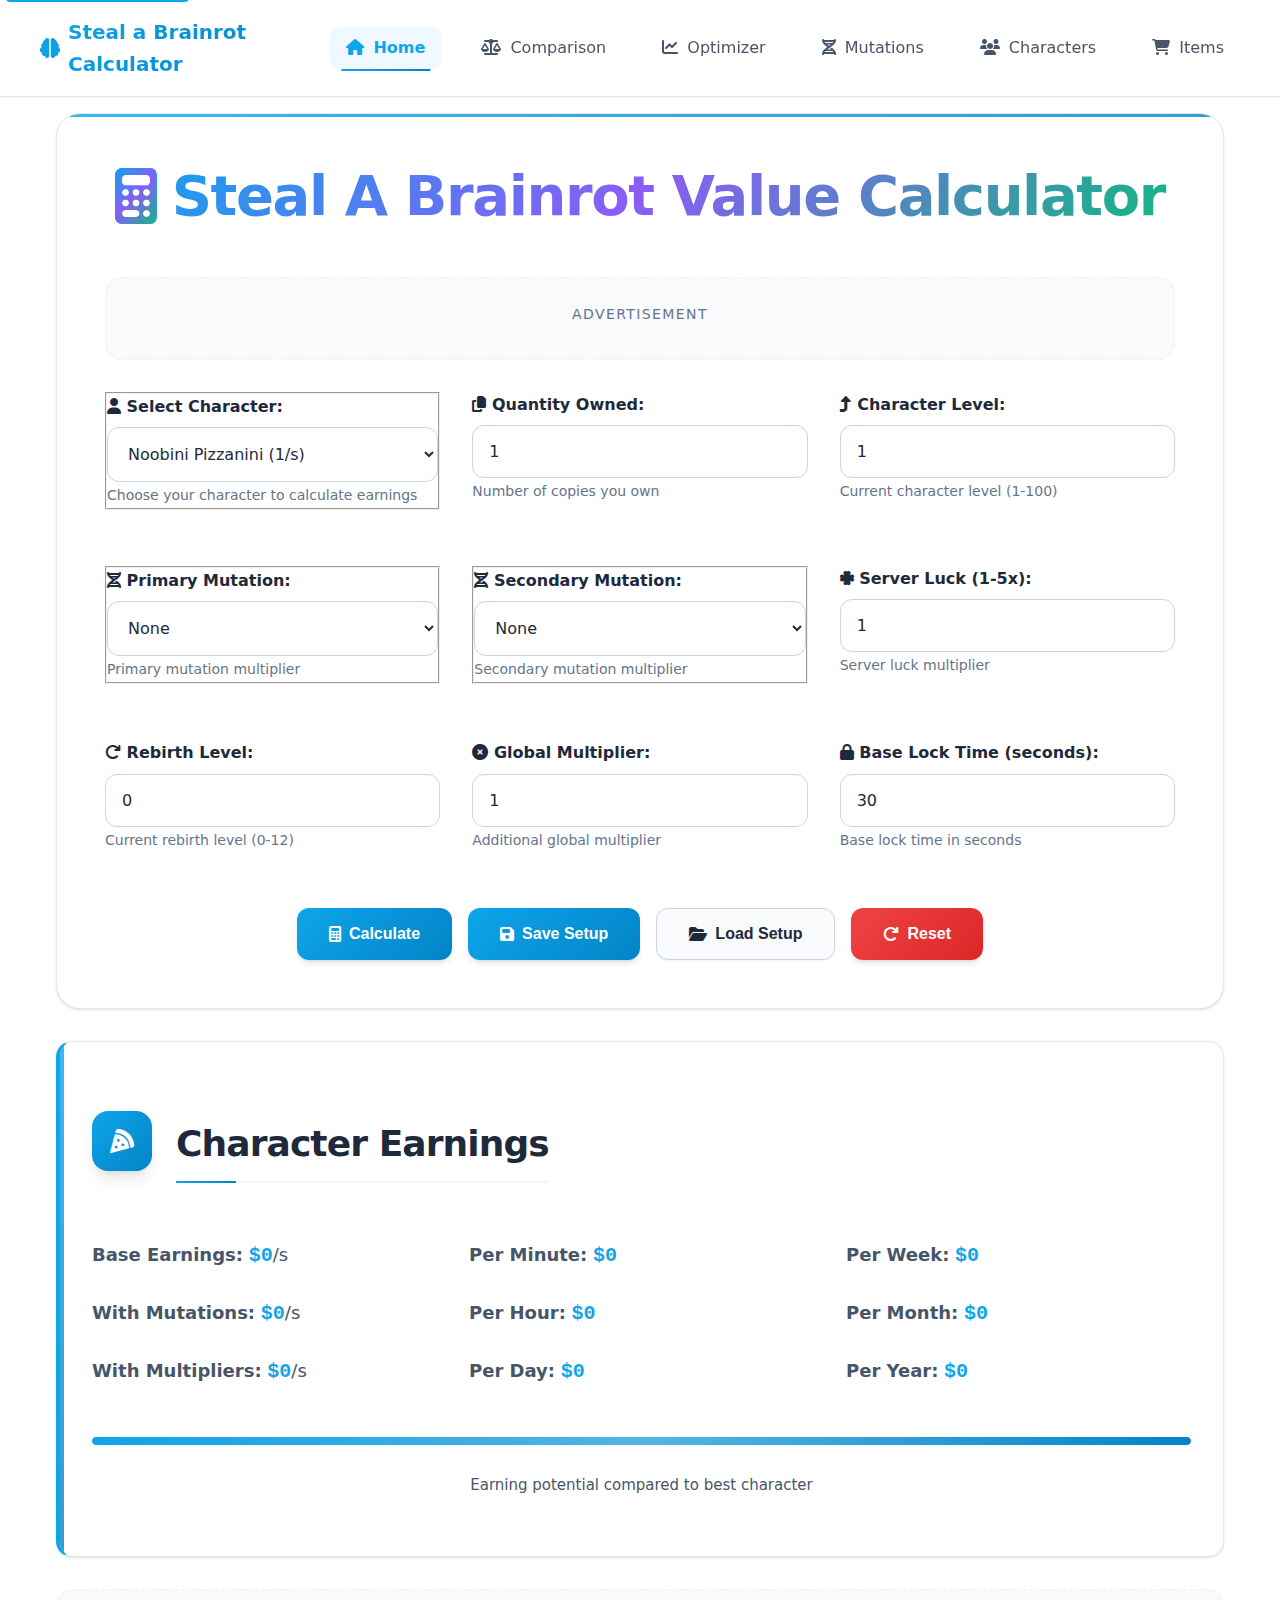
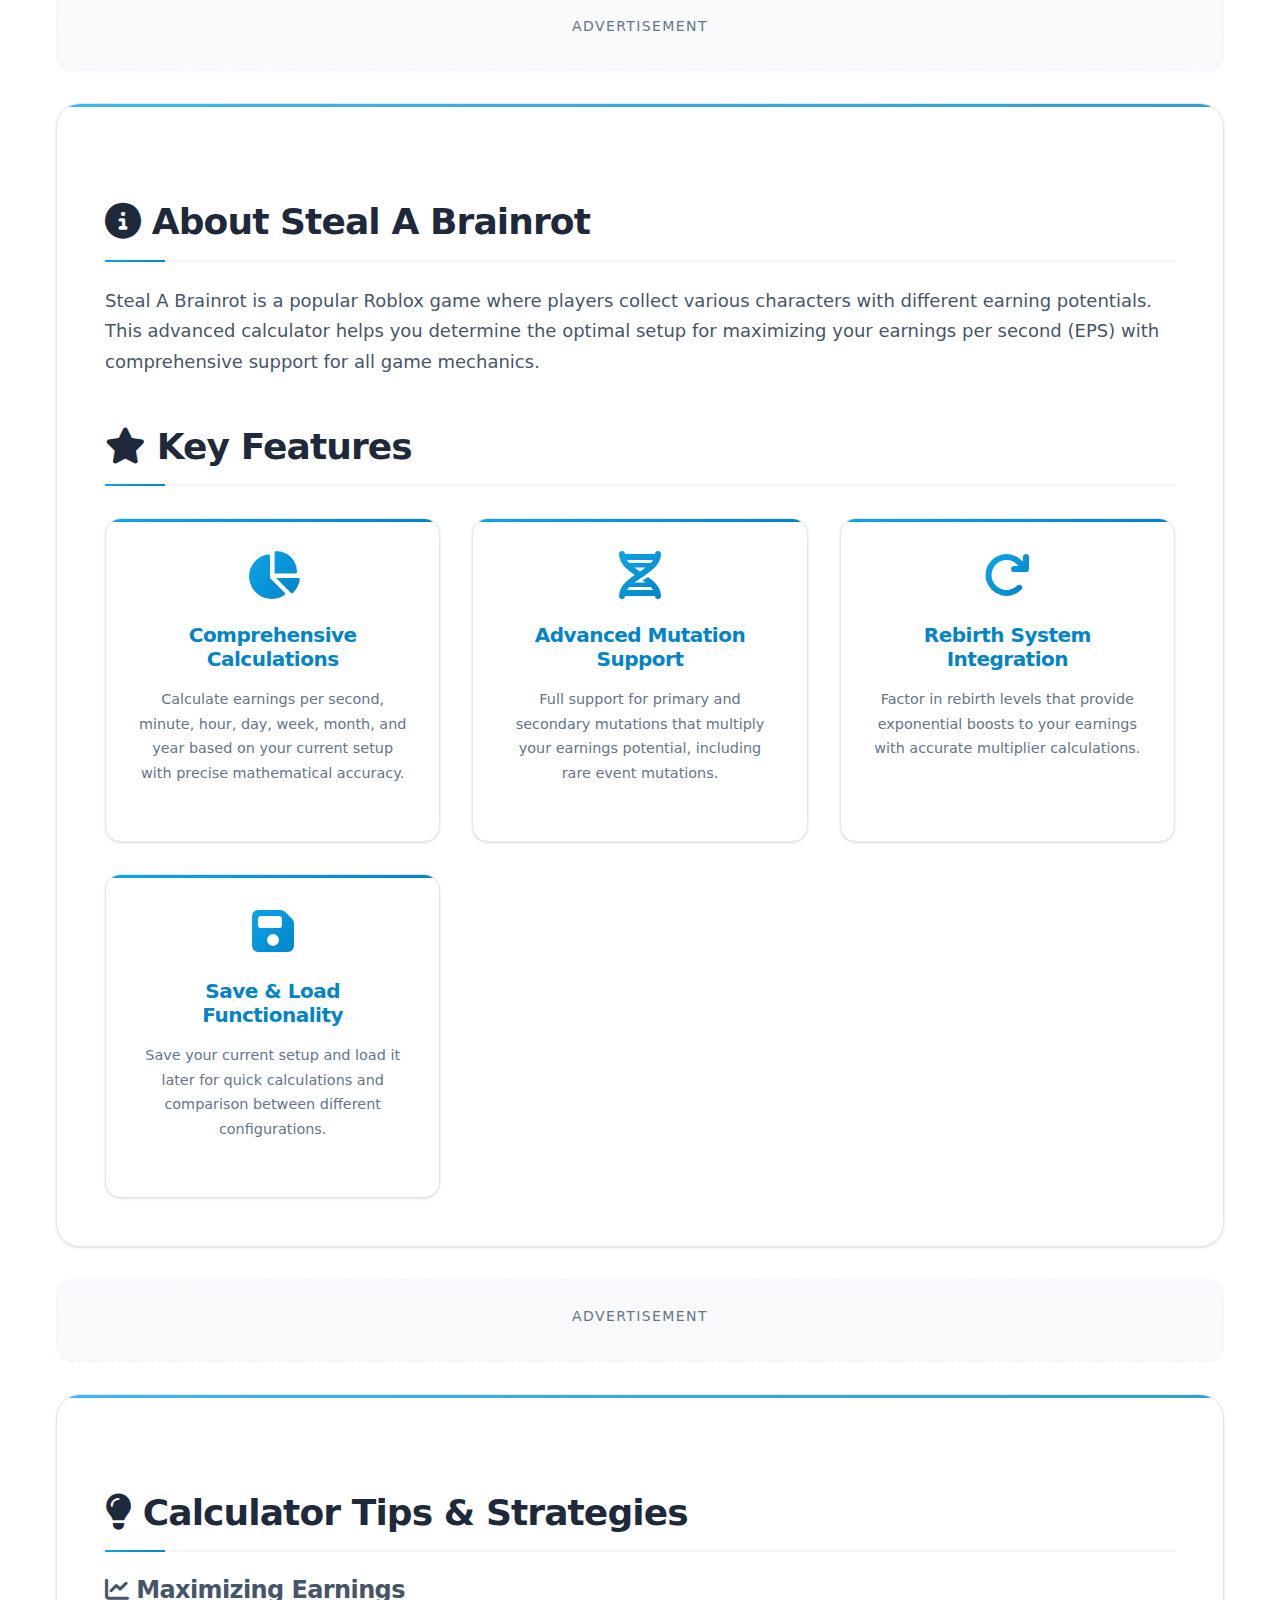
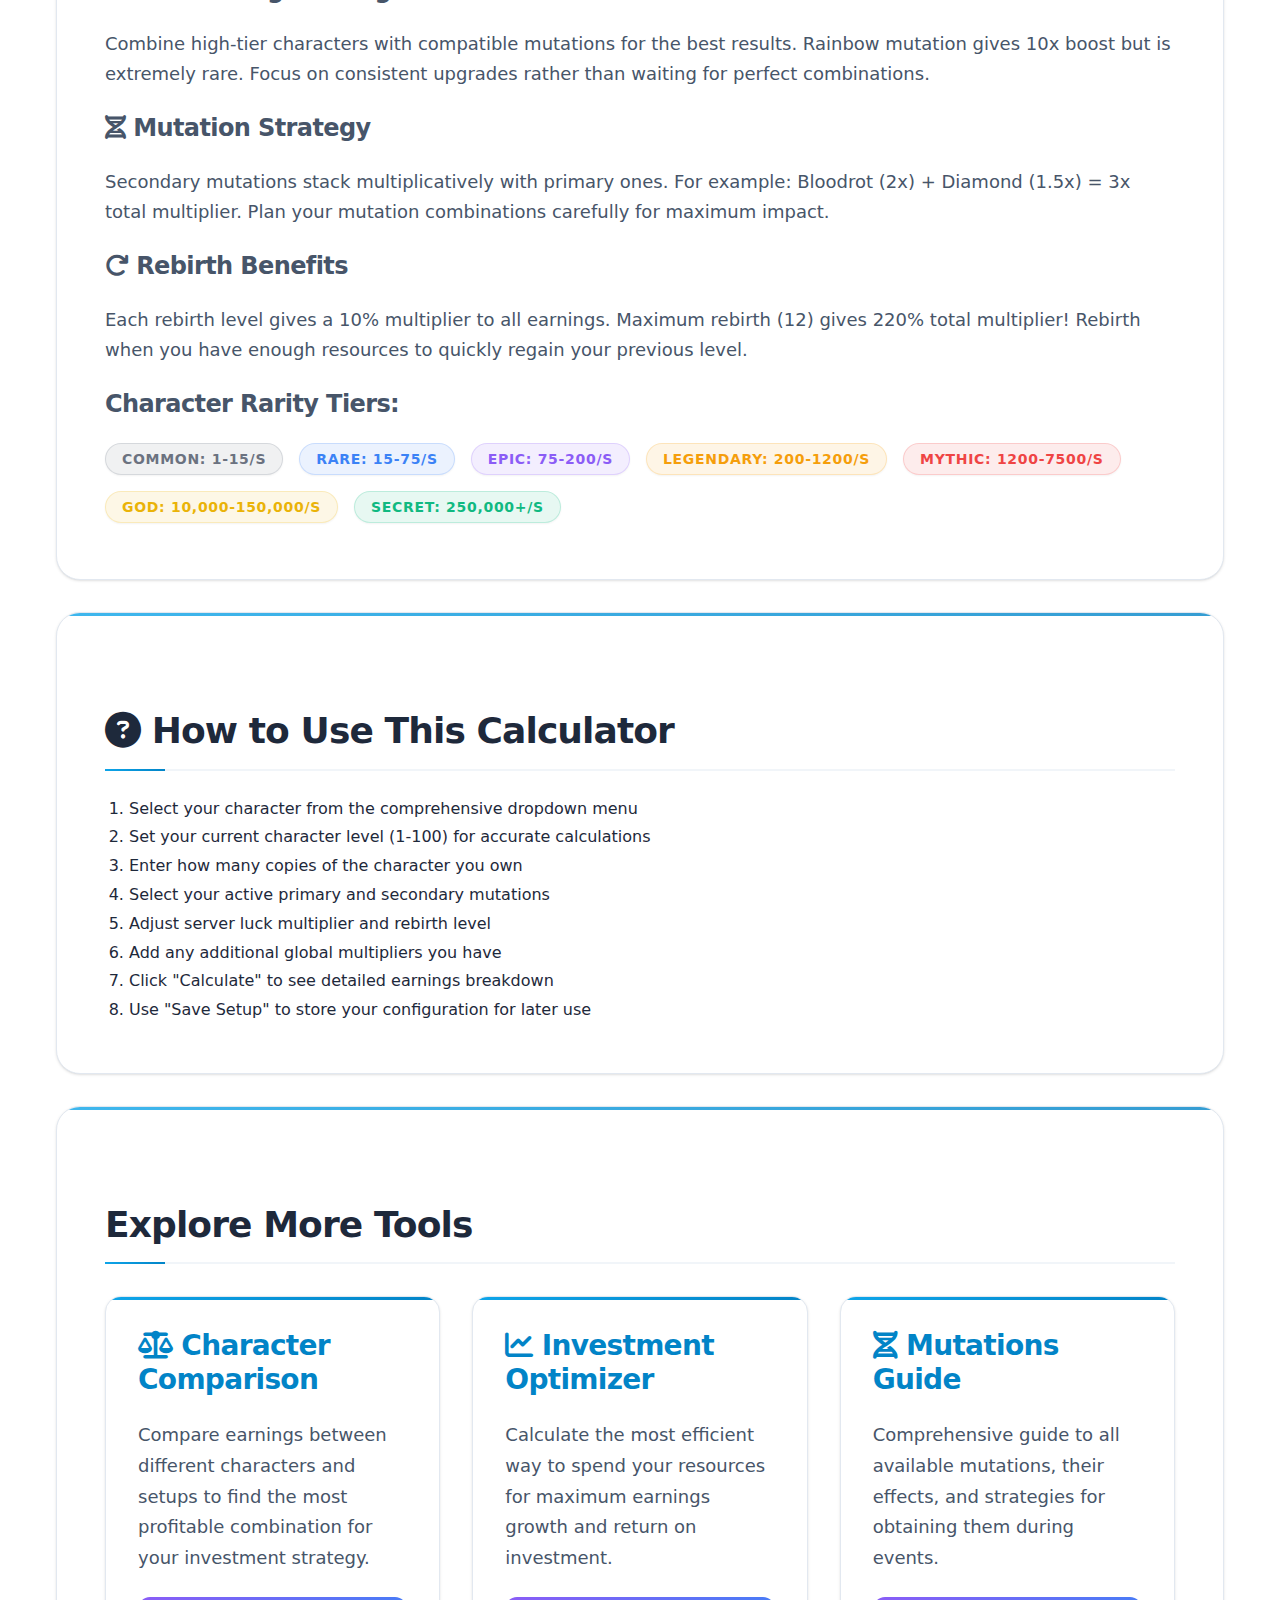
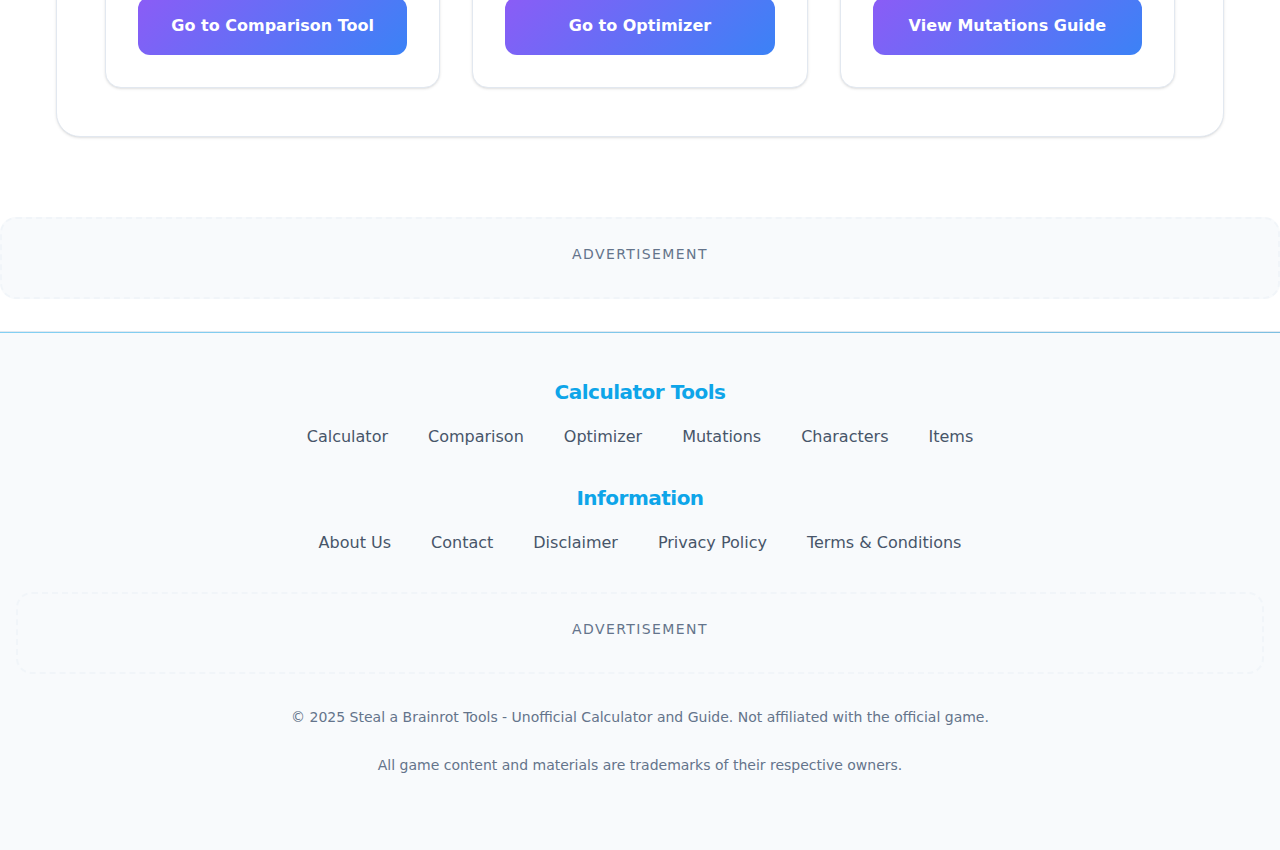
<file: index_backup.html>
<!DOCTYPE html>
<html lang="en">
<head>
    <!-- Google tag (gtag.js) -->
    <script async src="https://www.googletagmanager.com/gtag/js?id=G-7KLRDTZ7P4"></script>
    <script>
      window.dataLayer = window.dataLayer || [];
      function gtag(){dataLayer.push(arguments);}
      gtag('js', new Date());
      gtag('config', 'G-7KLRDTZ7P4');
    </script>
    
    <meta charset="UTF-8">
    <meta name="viewport" content="width=device-width, initial-scale=1.0">
    <meta name="description" content="Calculate your Steal A Brainrot character earnings with our advanced calculator. Support for mutations, rebirths, and all multipliers. Free online tool.">
    <meta name="keywords" content="steal a brainrot, calculator, earnings, mutations, characters, roblox, brainrot calculator">
    <meta name="author" content="Steal A Brainrot Calculator">
    <meta name="robots" content="index, follow">
    
    <!-- Open Graph Meta Tags -->
    <meta property="og:title" content="Steal A Brainrot Value Calculator - Advanced Earnings Calculator">
    <meta property="og:description" content="Calculate your character earnings with mutations, rebirths, and multipliers. The most comprehensive Steal A Brainrot calculator available.">
    <meta property="og:type" content="website">
    <meta property="og:url" content="https://stealabrainrotcalculator.com/">
    <meta property="og:image" content="https://stealabrainrotcalculator.com/og-image.jpg">
    
    <!-- Twitter Card Meta Tags -->
    <meta name="twitter:card" content="summary_large_image">
    <meta name="twitter:title" content="Steal A Brainrot Value Calculator">
    <meta name="twitter:description" content="Advanced calculator for Steal A Brainrot character earnings">
    
    <title>Steal A Brainrot Value Calculator - Advanced Earnings Calculator</title>
    
    <!-- Preload critical resources -->
    <link rel="preload" href="https://fonts.googleapis.com/css2?family=Inter:wght@300;400;500;600;700;800&display=swap" as="style">
    <link rel="preload" href="https://cdnjs.cloudflare.com/ajax/libs/font-awesome/6.4.0/css/all.min.css" as="style">
    
    <!-- Stylesheets -->
    <link rel="stylesheet" href="https://cdnjs.cloudflare.com/ajax/libs/font-awesome/6.4.0/css/all.min.css">
    <link rel="stylesheet" href="common-styles.css">
    
    <!-- Favicon -->
    <link rel="icon" type="image/x-icon" href="/favicon.ico">
    <link rel="apple-touch-icon" sizes="180x180" href="/apple-touch-icon.png">
    
    <!-- Schema.org structured data -->
    <script type="application/ld+json">
    {
      "@context": "https://schema.org",
      "@type": "WebApplication",
      "name": "Steal A Brainrot Calculator",
      "description": "Advanced calculator for Steal A Brainrot character earnings with mutations and multipliers",
      "url": "https://stealabrainrotcalculator.com/",
      "applicationCategory": "GameApplication",
      "operatingSystem": "Any",
      "offers": {
        "@type": "Offer",
        "price": "0",
        "priceCurrency": "USD"
      }
    }
    </script>
</head>
<body>
  <!-- Skip link for accessibility -->
  <a href="#main-content" class="skip-link">Skip to main content</a>
  
  <!-- Navigation -->
  <nav class="navbar" role="navigation" aria-label="Main navigation">
    <div class="nav-container">
      <a href="https://stealabrainrotcalculator.com/" class="nav-logo" aria-label="Steal a Brainrot Calculator Home">
        <i class="fas fa-brain" aria-hidden="true"></i> 
        <span>Steal a Brainrot Calculator</span>
      </a>
      
      <button class="hamburger" onclick="toggleMenu()" aria-label="Toggle navigation menu" aria-expanded="false">
        <div></div>
        <div></div>
        <div></div>
      </button>
      
      <div class="nav-links" id="navLinks" role="menubar">
        <a href="https://stealabrainrotcalculator.com/" class="nav-link active" role="menuitem">
          <i class="fas fa-home" aria-hidden="true"></i> Home
        </a>
        <a href="/comparison" class="nav-link" role="menuitem">
          <i class="fas fa-balance-scale" aria-hidden="true"></i> Comparison
        </a>
        <a href="/optimizer" class="nav-link" role="menuitem">
          <i class="fas fa-chart-line" aria-hidden="true"></i> Optimizer
        </a>
        <a href="/mutations" class="nav-link" role="menuitem">
          <i class="fas fa-dna" aria-hidden="true"></i> Mutations
        </a>
        <a href="/characters" class="nav-link" role="menuitem">
          <i class="fas fa-users" aria-hidden="true"></i> Characters
        </a>
        <a href="/items" class="nav-link" role="menuitem">
          <i class="fas fa-shopping-cart" aria-hidden="true"></i> Items
        </a>
      </div>
    </div>
  </nav>

  <main id="main-content" class="container">
    <!-- Hero Section -->
    <section class="content-box fade-in-up">
      <header>
        <h1>
          <i class="fas fa-calculator" aria-hidden="true"></i> 
          Steal A Brainrot Value Calculator
        </h1>
      </header>
      
      <div class="ad-container" role="complementary" aria-label="Advertisement">
        <span class="ad-label">Advertisement</span>
        <div id="hero-ad">
          <!-- AdSense Ad Code Here -->
        </div>
      </div>
      
      <!-- Calculator Form -->
      <form class="calculator-form" onsubmit="return false;" role="form" aria-label="Character earnings calculator">
        <div class="grid">
          <!-- Character Selection -->
          <fieldset class="input-group">
            <legend class="sr-only">Character Selection</legend>
            <label for="character">
              <i class="fas fa-user" aria-hidden="true"></i> Select Character:
            </label>
            <select id="character" name="character" aria-describedby="character-help" onchange="updateCharacterIcon()">
              <!-- Options will be populated by JavaScript -->
            </select>
            <small id="character-help" class="help-text">Choose your character to calculate earnings</small>
          </fieldset>
          
          <div class="input-group">
            <label for="quantity">
              <i class="fas fa-copy" aria-hidden="true"></i> Quantity Owned:
            </label>
            <input type="number" id="quantity" name="quantity" value="1" min="1" max="999" aria-describedby="quantity-help">
            <small id="quantity-help" class="help-text">Number of copies you own</small>
          </div>
          
          <div class="input-group">
            <label for="level">
              <i class="fas fa-level-up-alt" aria-hidden="true"></i> Character Level:
            </label>
            <input type="number" id="level" name="level" value="1" min="1" max="100" aria-describedby="level-help">
            <small id="level-help" class="help-text">Current character level (1-100)</small>
          </div>
        </div>
        
        <div class="grid">
          <fieldset class="input-group">
            <legend class="sr-only">Mutation Selection</legend>
            <label for="mutation">
              <i class="fas fa-dna" aria-hidden="true"></i> Primary Mutation:
            </label>
            <select id="mutation" name="mutation" aria-describedby="mutation-help">
              <option value="1">None</option>
              <option value="1.25">Gold (×1.25)</option>
              <option value="1.5">Diamond (×1.5)</option>
              <option value="10">Rainbow (×10)</option>
              <option value="4">Candy (×4)</option>
            </select>
            <small id="mutation-help" class="help-text">Primary mutation multiplier</small>
          </fieldset>
          
          <fieldset class="input-group">
            <legend class="sr-only">Secondary Mutation Selection</legend>
            <label for="secondary-mutation">
              <i class="fas fa-dna" aria-hidden="true"></i> Secondary Mutation:
            </label>
            <select id="secondary-mutation" name="secondary-mutation" aria-describedby="secondary-mutation-help">
              <option value="1">None</option>
              <option value="2">Bloodrot (×2)</option>
              <option value="3">Tacos (×3)</option>
              <option value="4">Disco (×4)</option>
              <option value="5">Tung Tung Sahur (×5)</option>
              <option value="6">Nyancat (×6)</option>
              <option value="6">Firework (×6)</option>
            </select>
            <small id="secondary-mutation-help" class="help-text">Secondary mutation multiplier</small>
          </fieldset>
          
          <div class="input-group">
            <label for="luck">
              <i class="fas fa-clover" aria-hidden="true"></i> Server Luck (1-5x):
            </label>
            <input type="number" id="luck" name="luck" value="1" min="1" max="5" step="0.1" aria-describedby="luck-help">
            <small id="luck-help" class="help-text">Server luck multiplier</small>
          </div>
        </div>
        
        <div class="grid">
          <div class="input-group">
            <label for="rebirths">
              <i class="fas fa-redo" aria-hidden="true"></i> Rebirth Level:
            </label>
            <input type="number" id="rebirths" name="rebirths" value="0" min="0" max="12" aria-describedby="rebirths-help">
            <small id="rebirths-help" class="help-text">Current rebirth level (0-12)</small>
          </div>
          
          <div class="input-group">
            <label for="multiplier">
              <i class="fas fa-times-circle" aria-hidden="true"></i> Global Multiplier:
            </label>
            <input type="number" id="multiplier" name="multiplier" value="1" min="1" step="0.5" aria-describedby="multiplier-help">
            <small id="multiplier-help" class="help-text">Additional global multiplier</small>
          </div>
          
          <div class="input-group">
            <label for="base-lock">
              <i class="fas fa-lock" aria-hidden="true"></i> Base Lock Time (seconds):
            </label>
            <input type="number" id="base-lock" name="base-lock" value="30" min="30" max="180" aria-describedby="base-lock-help">
            <small id="base-lock-help" class="help-text">Base lock time in seconds</small>
          </div>
        </div>

        <!-- Action Buttons -->
        <div class="button-group">
          <button type="button" class="btn btn-primary" onclick="calculateEarnings()" aria-describedby="calculate-help">
            <i class="fas fa-calculator" aria-hidden="true"></i> Calculate
          </button>
          <button type="button" class="btn btn-primary" onclick="saveSetup()" aria-describedby="save-help">
            <i class="fas fa-save" aria-hidden="true"></i> Save Setup
          </button>
          <button type="button" class="btn btn-secondary" onclick="loadSetup()" aria-describedby="load-help">
            <i class="fas fa-folder-open" aria-hidden="true"></i> Load Setup
          </button>
          <button type="button" class="btn btn-danger" onclick="resetCalculator()" aria-describedby="reset-help">
            <i class="fas fa-redo" aria-hidden="true"></i> Reset
          </button>
        </div>
        
        <div class="sr-only">
          <div id="calculate-help">Calculate earnings based on current settings</div>
          <div id="save-help">Save current calculator setup</div>
          <div id="load-help">Load previously saved setup</div>
          <div id="reset-help">Reset all values to default</div>
        </div>
      </form>
    </section>
    
    <!-- Results Section -->
    <section class="content-box result" role="region" aria-label="Calculation results">
      <div class="character-info">
        <div class="character-icon" id="char-icon" aria-hidden="true">
          <i class="fas fa-user"></i>
        </div>
        <div>
          <h2 id="result-title">Character Earnings</h2>
          <div id="char-tags" aria-label="Character attributes"></div>
        </div>
      </div>
      
      <div class="grid">
        <div>
          <p><strong>Base Earnings:</strong> <span class="result-value" id="base-earnings" aria-label="Base earnings per second">$0</span>/s</p>
          <p><strong>With Mutations:</strong> <span class="result-value" id="mutated-earnings" aria-label="Earnings with mutations">$0</span>/s</p>
          <p><strong>With Multipliers:</strong> <span class="result-value" id="total-earnings" aria-label="Total earnings per second">$0</span>/s</p>
        </div>
        <div>
          <p><strong>Per Minute:</strong> <span class="result-value" id="earnings-per-minute" aria-label="Earnings per minute">$0</span></p>
          <p><strong>Per Hour:</strong> <span class="result-value" id="earnings-per-hour" aria-label="Earnings per hour">$0</span></p>
          <p><strong>Per Day:</strong> <span class="result-value" id="earnings-per-day" aria-label="Earnings per day">$0</span></p>
        </div>
        <div>
          <p><strong>Per Week:</strong> <span class="result-value" id="earnings-per-week" aria-label="Earnings per week">$0</span></p>
          <p><strong>Per Month:</strong> <span class="result-value" id="earnings-per-month" aria-label="Earnings per month">$0</span></p>
          <p><strong>Per Year:</strong> <span class="result-value" id="earnings-per-year" aria-label="Earnings per year">$0</span></p>
        </div>
      </div>
      
      <div class="progress-bar" role="progressbar" aria-label="Earning potential" aria-valuenow="0" aria-valuemin="0" aria-valuemax="100">
        <div class="progress-fill" id="earning-potential"></div>
      </div>
      <p style="text-align: center; margin-top: 0.5rem;">
        <small>Earning potential compared to best character</small>
      </p>
    </section>
    
    <div class="ad-container" role="complementary" aria-label="Advertisement">
      <span class="ad-label">Advertisement</span>
      <div id="mid-content-ad">
        <!-- AdSense Ad Code Here -->
      </div>
    </div>
    
    <!-- Information Section -->
    <section class="content-box info-section">
      <h2><i class="fas fa-info-circle" aria-hidden="true"></i> About Steal A Brainrot</h2>
      <div class="info-card">
        <p>Steal A Brainrot is a popular Roblox game where players collect various characters with different earning potentials. This advanced calculator helps you determine the optimal setup for maximizing your earnings per second (EPS) with comprehensive support for all game mechanics.</p>
      </div>
      
      <h2><i class="fas fa-star" aria-hidden="true"></i> Key Features</h2>
      <div class="feature-highlights">
        <article class="feature-card">
          <i class="fas fa-chart-pie" aria-hidden="true"></i>
          <h3>Comprehensive Calculations</h3>
          <p>Calculate earnings per second, minute, hour, day, week, month, and year based on your current setup with precise mathematical accuracy.</p>
        </article>
        <article class="feature-card">
          <i class="fas fa-dna" aria-hidden="true"></i>
          <h3>Advanced Mutation Support</h3>
          <p>Full support for primary and secondary mutations that multiply your earnings potential, including rare event mutations.</p>
        </article>
        <article class="feature-card">
          <i class="fas fa-redo" aria-hidden="true"></i>
          <h3>Rebirth System Integration</h3>
          <p>Factor in rebirth levels that provide exponential boosts to your earnings with accurate multiplier calculations.</p>
        </article>
        <article class="feature-card">
          <i class="fas fa-save" aria-hidden="true"></i>
          <h3>Save & Load Functionality</h3>
          <p>Save your current setup and load it later for quick calculations and comparison between different configurations.</p>
        </article>
      </div>
    </section>
    
    <div class="ad-container" role="complementary" aria-label="Advertisement">
      <span class="ad-label">Advertisement</span>
      <div id="features-ad">
        <!-- AdSense Ad Code Here -->
      </div>
    </div>
    
    <!-- Tips Section -->
    <section class="content-box tips-section">
      <h2><i class="fas fa-lightbulb" aria-hidden="true"></i> Calculator Tips & Strategies</h2>
      
      <article class="tip-card">
        <h4><i class="fas fa-chart-line" aria-hidden="true"></i> Maximizing Earnings</h4>
        <p>Combine high-tier characters with compatible mutations for the best results. Rainbow mutation gives 10x boost but is extremely rare. Focus on consistent upgrades rather than waiting for perfect combinations.</p>
      </article>
      
      <article class="tip-card">
        <h4><i class="fas fa-dna" aria-hidden="true"></i> Mutation Strategy</h4>
        <p>Secondary mutations stack multiplicatively with primary ones. For example: Bloodrot (2x) + Diamond (1.5x) = 3x total multiplier. Plan your mutation combinations carefully for maximum impact.</p>
      </article>
      
      <article class="tip-card">
        <h4><i class="fas fa-redo" aria-hidden="true"></i> Rebirth Benefits</h4>
        <p>Each rebirth level gives a 10% multiplier to all earnings. Maximum rebirth (12) gives 220% total multiplier! Rebirth when you have enough resources to quickly regain your previous level.</p>
      </article>
      
      <div class="rarity-info" role="region" aria-label="Character rarity information">
        <h4>Character Rarity Tiers:</h4>
        <div style="display: flex; flex-wrap: wrap; gap: 0.5rem; margin-top: 1rem;">
          <span class="badge common">Common: 1-15/s</span>
          <span class="badge rare">Rare: 15-75/s</span>
          <span class="badge epic">Epic: 75-200/s</span>
          <span class="badge legendary">Legendary: 200-1200/s</span>
          <span class="badge mythic">Mythic: 1200-7500/s</span>
          <span class="badge god">God: 10,000-150,000/s</span>
          <span class="badge secret">Secret: 250,000+/s</span>
        </div>
      </div>
    </section>
    
    <!-- How to Use Section -->
    <section class="content-box">
      <h2><i class="fas fa-question-circle" aria-hidden="true"></i> How to Use This Calculator</h2>
      <ol style="padding-left: 1.5rem; margin-top: 1rem; line-height: 1.8;">
        <li>Select your character from the comprehensive dropdown menu</li>
        <li>Set your current character level (1-100) for accurate calculations</li>
        <li>Enter how many copies of the character you own</li>
        <li>Select your active primary and secondary mutations</li>
        <li>Adjust server luck multiplier and rebirth level</li>
        <li>Add any additional global multipliers you have</li>
        <li>Click "Calculate" to see detailed earnings breakdown</li>
        <li>Use "Save Setup" to store your configuration for later use</li>
      </ol>
    </section>
    
    <!-- Quick Links Section -->
    <section class="content-box">
      <h2>Explore More Tools</h2>
      <div class="quick-links">
        <article class="quick-link-card">
          <h3><i class="fas fa-balance-scale" aria-hidden="true"></i> Character Comparison</h3>
          <p>Compare earnings between different characters and setups to find the most profitable combination for your investment strategy.</p>
          <a href="/comparison" class="quick-link-btn">Go to Comparison Tool</a>
        </article>
        <article class="quick-link-card">
          <h3><i class="fas fa-chart-line" aria-hidden="true"></i> Investment Optimizer</h3>
          <p>Calculate the most efficient way to spend your resources for maximum earnings growth and return on investment.</p>
          <a href="/optimizer" class="quick-link-btn">Go to Optimizer</a>
        </article>
        <article class="quick-link-card">
          <h3><i class="fas fa-dna" aria-hidden="true"></i> Mutations Guide</h3>
          <p>Comprehensive guide to all available mutations, their effects, and strategies for obtaining them during events.</p>
          <a href="/mutations" class="quick-link-btn">View Mutations Guide</a>
        </article>
      </div>
    </section>
  </main>

  <div class="ad-container" role="complementary" aria-label="Advertisement">
    <span class="ad-label">Advertisement</span>
    <div id="bottom-content-ad">
      <!-- AdSense Ad Code Here -->
    </div>
  </div>

  <footer class="footer" role="contentinfo">
    <div class="footer-sections">
      <section class="footer-section">
        <h4>Calculator Tools</h4>
        <nav class="footer-links" aria-label="Footer navigation - Tools">
          <a href="/" class="footer-link">Calculator</a>
          <a href="/comparison" class="footer-link">Comparison</a>
          <a href="/optimizer" class="footer-link">Optimizer</a>
          <a href="/mutations" class="footer-link">Mutations</a>
          <a href="/characters" class="footer-link">Characters</a>
          <a href="/items" class="footer-link">Items</a>
        </nav>
      </section>
      <section class="footer-section">
        <h4>Information</h4>
        <nav class="footer-links" aria-label="Footer navigation - Information">
          <a href="/about" class="footer-link">About Us</a>
          <a href="/contact" class="footer-link">Contact</a>
          <a href="/disclaimer" class="footer-link">Disclaimer</a>
          <a href="/privacy" class="footer-link">Privacy Policy</a>
          <a href="/terms" class="footer-link">Terms & Conditions</a>
        </nav>
      </section>
    </div>
    
    <div class="ad-container" role="complementary" aria-label="Advertisement">
      <span class="ad-label">Advertisement</span>
      <div id="footer-ad">
        <!-- AdSense Ad Code Here -->
      </div>
    </div>
    
    <p class="footer-text">© 2025 Steal a Brainrot Tools - Unofficial Calculator and Guide. Not affiliated with the official game.</p>
    <p class="footer-text">All game content and materials are trademarks of their respective owners.</p>
  </footer>

  <!-- JavaScript -->
  <script>
    // Enhanced menu toggle with accessibility
    function toggleMenu() {
      const navLinks = document.getElementById("navLinks");
      const hamburger = document.querySelector(".hamburger");
      const isActive = navLinks.classList.contains("active");
      
      navLinks.classList.toggle("active");
      hamburger.classList.toggle("active");
      
      // Update ARIA attributes
      hamburger.setAttribute("aria-expanded", !isActive);
      
      // Focus management
      if (!isActive) {
        navLinks.querySelector(".nav-link").focus();
      }
    }

    // Complete character data with enhanced properties
    const characters = {
      // Common Characters
      "Noobini Pizzanini": { base: 1, rarity: "common", icon: "fa-pizza-slice", color: "#ff6b6b", description: "Basic starter character" },
      "Lirilì Larilà": { base: 3, rarity: "common", icon: "fa-music", color: "#74b9ff", description: "Musical character" },
      "Tim Cheese": { base: 5, rarity: "common", icon: "fa-cheese", color: "#fdcb6e", description: "Cheesy character" },
      "Fluriflura": { base: 7, rarity: "common", icon: "fa-snowflake", color: "#55efc4", description: "Frosty character" },
      "Talpa Di Fero": { base: 9, rarity: "common", icon: "fa-paw", color: "#a29bfe", description: "Mole character" },
      "Svinina Bombardino": { base: 10, rarity: "common", icon: "fa-bomb", color: "#fd79a8", description: "Explosive character" },
      "Pipi Kiwi": { base: 13, rarity: "common", icon: "fa-kiwi-bird", color: "#e84393", description: "Bird character" },
      
      // Rare Characters
      "Trippi Troppi": { base: 15, rarity: "rare", icon: "fa-walking", color: "#00b894", description: "Walking character" },
      "Tung Tung Tung Sahur": { base: 25, rarity: "rare", icon: "fa-drum", color: "#6c5ce7", description: "Drumming character" },
      "Gangster Footera": { base: 30, rarity: "rare", icon: "fa-shoe-prints", color: "#0984e3", description: "Foot-based character" },
      "Bandito Bobritto": { base: 35, rarity: "rare", icon: "fa-mask", color: "#d63031", description: "Masked character" },
      "Boneca Ambalabu": { base: 40, rarity: "rare", icon: "fa-doll", color: "#e84393", description: "Doll character" },
      "Cacto Hipopotamo": { base: 50, rarity: "rare", icon: "fa-cactus", color: "#fdcb6e", description: "Cactus hippo hybrid" },
      "Ta Ta Ta Ta Sahur": { base: 55, rarity: "rare", icon: "fa-drum-steelpan", color: "#00cec9", description: "Steel drum character" },
      "Tric Trac Baraboom": { base: 65, rarity: "rare", icon: "fa-gamepad", color: "#ff7675", description: "Gaming character" },
      
      // Epic Characters
      "Cappuccino Assassino": { base: 75, rarity: "epic", icon: "fa-coffee", color: "#a29bfe", description: "Coffee assassin" },
      "Brr Brr Patapim": { base: 100, rarity: "epic", icon: "fa-wind", color: "#74b9ff", description: "Wind-based character" },
      "Trulimero Trulicina": { base: 125, rarity: "epic", icon: "fa-hat-wizard", color: "#55efc4", description: "Wizard character" },
      "Bambini Crostini": { base: 135, rarity: "epic", icon: "fa-child", color: "#ffeaa7", description: "Child character" },
      "Bananita Dolphinita": { base: 150, rarity: "epic", icon: "fa-fish", color: "#a29bfe", description: "Dolphin banana hybrid" },
      "Perochello Lemonchello": { base: 160, rarity: "epic", icon: "fa-lemon", color: "#fd79a8", description: "Lemon character" },
      "Brri Brri Bicus Dicus Bombicus": { base: 175, rarity: "epic", icon: "fa-bomb", color: "#e84393", description: "Explosive character" },
      
      // Legendary Characters
      "Burbaloni Loliloli": { base: 200, rarity: "legendary", icon: "fa-laugh-squint", color: "#00b894", description: "Laughing character" },
      "Chimpanzini Bananini": { base: 300, rarity: "legendary", icon: "fa-monkey", color: "#6c5ce7", description: "Monkey banana hybrid" },
      "Ballerina Cappuccina": { base: 500, rarity: "legendary", icon: "fa-shoe-prints", color: "#0984e3", description: "Dancing coffee character" },
      "Chef Crabracadabra": { base: 600, rarity: "legendary", icon: "fa-crab", color: "#d63031", description: "Crab chef" },
      "Lionel Cactuseli": { base: 650, rarity: "legendary", icon: "fa-cactus", color: "#e84393", description: "Lion cactus hybrid" },
      "Glorbo Fruttodrillo": { base: 750, rarity: "legendary", icon: "fa-dragon", color: "#fdcb6e", description: "Fruit dragon" },
      "Blueberrinni Octopusini": { base: 1000, rarity: "legendary", icon: "fa-fish", color: "#00cec9", description: "Blueberry octopus" },
      "Pandaccini Bananini": { base: 1200, rarity: "legendary", icon: "fa-paw", color: "#ff7675", description: "Panda banana hybrid" },
      
      // Mythic Characters
      "Lucky Block (Mythic)": { base: 0, rarity: "mythic", icon: "fa-cube", color: "#a29bfe", description: "Mystery box with random earnings" },
      "Frigo Camelo": { base: 1200, rarity: "mythic", icon: "fa-ice-cream", color: "#74b9ff", description: "Ice cream camel" },
      "Orangutini Ananassini": { base: 1700, rarity: "mythic", icon: "fa-monkey", color: "#55efc4", description: "Orangutan pineapple hybrid" },
      "Rhino Toasterino": { base: 2100, rarity: "mythic", icon: "fa-bread-slice", color: "#ffeaa7", description: "Rhino toaster" },
      "Bombardiro Crocodilo": { base: 2500, rarity: "mythic", icon: "fa-alligator", color: "#a29bfe", description: "Explosive crocodile" },
      "Bombombini Gusini": { base: 5000, rarity: "mythic", icon: "fa-bomb", color: "#fd79a8", description: "Ultimate explosive character" },
      "Cavallo Virtuoso": { base: 7500, rarity: "mythic", icon: "fa-horse", color: "#e84393", description: "Musical horse" },
      "Spioniro Golubiro": { base: 0, rarity: "mythic", icon: "fa-user-secret", color: "#00b894", description: "Spy character with variable earnings" },
      "Tigrulini Watermelini": { base: 7500, rarity: "mythic", icon: "fa-watermelon", color: "#6c5ce7", description: "Tiger watermelon hybrid" },
      "Zibra Zubra Zibralini": { base: 6000, rarity: "mythic", icon: "fa-horse-head", color: "#0984e3", description: "Zebra hybrid" },
      
      // Brainrot God Characters
      "Lucky Block (Brainrot God)": { base: 0, rarity: "god", icon: "fa-cube", color: "#d63031", description: "Ultimate mystery box" },
      "Cocofanto Elefanto": { base: 10000, rarity: "god", icon: "fa-elephant", color: "#e84393", description: "Coconut elephant" },
      "Gattatino Nyanino": { base: 0, rarity: "god", icon: "fa-cat", color: "#fdcb6e", description: "Nyan cat variation" },
      "Girafa Celestre": { base: 20000, rarity: "god", icon: "fa-giraffe", color: "#00cec9", description: "Celestial giraffe" },
      "Matteo": { base: 50000, rarity: "god", icon: "fa-user", color: "#ff7675", description: "Mysterious human character" },
      "Tralalero Tralala": { base: 50000, rarity: "god", icon: "fa-music", color: "#a29bfe", description: "Musical character" },
      "Odin Din Din Dun": { base: 75000, rarity: "god", icon: "fa-helmet-battle", color: "#74b9ff", description: "Norse god character" },
      "Unclito Samito": { base: 0, rarity: "god", icon: "fa-user-tie", color: "#55efc4", description: "Businessman character" },
      "Trenostruzzo Turbo 3000": { base: 150000, rarity: "god", icon: "fa-train", color: "#ffeaa7", description: "Ultimate train character" },
      "Tigroligre Frutonni": { base: 60000, rarity: "god", icon: "fa-paw", color: "#a29bfe", description: "Tiger lion hybrid" },
      "Orcalero Orcala": { base: 100000, rarity: "god", icon: "fa-fish", color: "#fd79a8", description: "Orca character" },
      
      // Secret Characters
      "Lucky Block (Secret)": { base: 0, rarity: "secret", icon: "fa-cube", color: "#e84393", description: "Ultra rare mystery box" },
      "La Vacca Saturno Saturnita": { base: 250000, rarity: "secret", icon: "fa-cow", color: "#00b894", description: "Cosmic cow" },
      "Sammyni Spiderini": { base: 300000, rarity: "secret", icon: "fa-spider", color: "#6c5ce7", description: "Spider character" },
      "Torrtuginni Dragonfrutini": { base: 350000, rarity: "secret", icon: "fa-dragon", color: "#0984e3", description: "Turtle dragon fruit hybrid" },
      "Los Tralaleritos": { base: 500000, rarity: "secret", icon: "fa-users", color: "#d63031", description: "Group character" },
      "Las Tralaleritas": { base: 650000, rarity: "secret", icon: "fa-user-friends", color: "#e84393", description: "Female group" },
      "Graipuss Medussi": { base: 1000000, rarity: "secret", icon: "fa-cat", color: "#fdcb6e", description: "Cat jellyfish hybrid" },
      "Pot Hotspot": { base: 2500000, rarity: "secret", icon: "fa-fire", color: "#00cec9", description: "Fiery character" },
      "La Grande Combinazione": { base: 10000000, rarity: "secret", icon: "fa-star", color: "#ff7675", description: "Ultimate combination character" },
      "Garama and Madundung": { base: 50000000, rarity: "secret", icon: "fa-crown", color: "#a29bfe", description: "King and queen duo" }
    };

    // Initialize the calculator
    const characterSelect = document.getElementById("character");
    const maxEarningPotential = 50000000 * 10 * 6 * 6 * 5; // Max possible earnings with all multipliers
    
    // Initialize character dropdown with enhanced accessibility
    function initCharacterDropdown() {
      const select = document.getElementById("character");
      select.innerHTML = "";
      
      // Group characters by rarity
      const grouped = {};
      for (const [name, data] of Object.entries(characters)) {
        if (!grouped[data.rarity]) {
          grouped[data.rarity] = [];
        }
        grouped[data.rarity].push({name, ...data});
      }
      
      // Add options grouped by rarity
      const rarities = ["common", "rare", "epic", "legendary", "mythic", "god", "secret"];
      const rarityLabels = {
        "common": "Common",
        "rare": "Rare", 
        "epic": "Epic",
        "legendary": "Legendary",
        "mythic": "Mythic",
        "god": "Brainrot God",
        "secret": "Secret"
      };
      
      for (const rarity of rarities) {
        if (grouped[rarity]) {
          const optgroup = document.createElement("optgroup");
          optgroup.label = rarityLabels[rarity];
          
          grouped[rarity].sort((a, b) => b.base - a.base).forEach(char => {
            const option = document.createElement("option");
            option.value = char.name;
            option.textContent = `${char.name} (${char.base}/s)`;
            option.setAttribute("data-rarity", char.rarity);
            optgroup.appendChild(option);
          });
          
          select.appendChild(optgroup);
        }
      }
      
      // Set default value
      select.value = "Noobini Pizzanini";
      updateCharacterIcon();
    }
    
    // Update character icon when selection changes
    function updateCharacterIcon() {
      const charName = characterSelect.value;
      const charData = characters[charName];
      const charIcon = document.getElementById("char-icon");
      
      if (charData) {
        charIcon.innerHTML = `<i class="fas ${charData.icon}" aria-hidden="true"></i>`;
        charIcon.style.backgroundColor = charData.color;
        charIcon.setAttribute("aria-label", `${charName} character icon`);
      }
    }
    
    // Enhanced calculate earnings function
    function calculateEarnings() {
      try {
        const charName = characterSelect.value;
        const charData = characters[charName];
        const quantity = parseInt(document.getElementById("quantity").value) || 1;
        const level = parseInt(document.getElementById("level").value) || 1;
        const mutation = parseFloat(document.getElementById("mutation").value) || 1;
        const secondaryMutation = parseFloat(document.getElementById("secondary-mutation").value) || 1;
        const luck = parseFloat(document.getElementById("luck").value) || 1;
        const rebirths = parseInt(document.getElementById("rebirths").value) || 0;
        const multiplier = parseFloat(document.getElementById("multiplier").value) || 1;
        const baseLock = parseInt(document.getElementById("base-lock").value) || 30;
        
        // Enhanced calculation formulas
        const levelMultiplier = 1 + (level - 1) * 0.05; // 5% increase per level
        const rebirthMultiplier = 1 + (rebirths * 0.1); // 10% increase per rebirth
        
        // Calculate earnings with proper error handling
        const baseEarnings = charData.base;
        const mutatedEarnings = baseEarnings * mutation * secondaryMutation;
        const totalPerSecond = mutatedEarnings * levelMultiplier * luck * multiplier * rebirthMultiplier * quantity;
        
        // Format numbers with proper localization
        const formatNumber = (num) => {
          if (num >= 1e12) return (num / 1e12).toFixed(2) + 'T';
          if (num >= 1e9) return (num / 1e9).toFixed(2) + 'B';
          if (num >= 1e6) return (num / 1e6).toFixed(2) + 'M';
          if (num >= 1e3) return (num / 1e3).toFixed(2) + 'K';
          return num.toLocaleString();
        };
        
        // Update UI with enhanced accessibility
        document.getElementById("base-earnings").textContent = `$${formatNumber(baseEarnings)}`;
        document.getElementById("mutated-earnings").textContent = `$${formatNumber(baseEarnings * mutation * secondaryMutation)}`;
        document.getElementById("total-earnings").textContent = `$${formatNumber(totalPerSecond)}`;
        
        document.getElementById("earnings-per-minute").textContent = `$${formatNumber(totalPerSecond * 60)}`;
        document.getElementById("earnings-per-hour").textContent = `$${formatNumber(totalPerSecond * 3600)}`;
        document.getElementById("earnings-per-day").textContent = `$${formatNumber(totalPerSecond * 86400)}`;
        document.getElementById("earnings-per-week").textContent = `$${formatNumber(totalPerSecond * 604800)}`;
        document.getElementById("earnings-per-month").textContent = `$${formatNumber(totalPerSecond * 2592000)}`;
        document.getElementById("earnings-per-year").textContent = `$${formatNumber(totalPerSecond * 31536000)}`;
        
        // Update character display
        document.getElementById("result-title").textContent = charName;
        updateCharacterIcon();
        
        // Update tags with enhanced information
        const tagsDiv = document.getElementById("char-tags");
        tagsDiv.innerHTML = "";
        
        const rarityTag = document.createElement("span");
        rarityTag.className = `badge ${charData.rarity}`;
        rarityTag.textContent = charData.rarity.charAt(0).toUpperCase() + charData.rarity.slice(1);
        tagsDiv.appendChild(rarityTag);
        
        if (mutation > 1) {
          const mutationTag = document.createElement("span");
          mutationTag.className = "badge";
          mutationTag.textContent = `Primary: ×${mutation}`;
          tagsDiv.appendChild(mutationTag);
        }
        
        if (secondaryMutation > 1) {
          const secMutationTag = document.createElement("span");
          secMutationTag.className = "badge";
          secMutationTag.textContent = `Secondary: ×${secondaryMutation}`;
          tagsDiv.appendChild(secMutationTag);
        }
        
        if (level > 1) {
          const levelTag = document.createElement("span");
          levelTag.className = "badge";
          levelTag.textContent = `Level ${level}`;
          tagsDiv.appendChild(levelTag);
        }
        
        if (rebirths > 0) {
          const rebirthTag = document.createElement("span");
          rebirthTag.className = "badge";
          rebirthTag.textContent = `Rebirth ${rebirths}`;
          tagsDiv.appendChild(rebirthTag);
        }
        
        // Update earning potential bar with accessibility
        const earningPotential = Math.min(100, (totalPerSecond / maxEarningPotential) * 100);
        const progressBar = document.getElementById("earning-potential");
        progressBar.style.width = `${earningPotential}%`;
        progressBar.parentElement.setAttribute("aria-valuenow", earningPotential.toFixed(1));
        
        // Announce results to screen readers
        const announcement = `Calculation complete. Total earnings: $${formatNumber(totalPerSecond)} per second.`;
        announceToScreenReader(announcement);
        
      } catch (error) {
        console.error("Calculation error:", error);
        announceToScreenReader("Error occurred during calculation. Please check your inputs.");
      }
    }
    
    // Enhanced save/load functionality with error handling
    function saveSetup() {
      try {
        const setup = {
          character: characterSelect.value,
          quantity: document.getElementById("quantity").value,
          level: document.getElementById("level").value,
          mutation: document.getElementById("mutation").value,
          secondaryMutation: document.getElementById("secondary-mutation").value,
          luck: document.getElementById("luck").value,
          rebirths: document.getElementById("rebirths").value,
          multiplier: document.getElementById("multiplier").value,
          baseLock: document.getElementById("base-lock").value,
          timestamp: new Date().toISOString()
        };
        
        localStorage.setItem("brainrotCalculatorSetup", JSON.stringify(setup));
        announceToScreenReader("Setup saved successfully!");
        
        // Visual feedback
        const saveBtn = event.target;
        const originalText = saveBtn.innerHTML;
        saveBtn.innerHTML = '<i class="fas fa-check" aria-hidden="true"></i> Saved!';
        saveBtn.classList.add("btn-success");
        
        setTimeout(() => {
          saveBtn.innerHTML = originalText;
          saveBtn.classList.remove("btn-success");
        }, 2000);
        
      } catch (error) {
        console.error("Save error:", error);
        announceToScreenReader("Error saving setup. Please try again.");
      }
    }
    
    function loadSetup() {
      try {
        const savedSetup = localStorage.getItem("brainrotCalculatorSetup");
        
        if (savedSetup) {
          const setup = JSON.parse(savedSetup);
          
          characterSelect.value = setup.character || "Noobini Pizzanini";
          document.getElementById("quantity").value = setup.quantity || 1;
          document.getElementById("level").value = setup.level || 1;
          document.getElementById("mutation").value = setup.mutation || 1;
          document.getElementById("secondary-mutation").value = setup.secondaryMutation || 1;
          document.getElementById("luck").value = setup.luck || 1;
          document.getElementById("rebirths").value = setup.rebirths || 0;
          document.getElementById("multiplier").value = setup.multiplier || 1;
          document.getElementById("base-lock").value = setup.baseLock || 30;
          
          updateCharacterIcon();
          announceToScreenReader("Setup loaded successfully! Click Calculate to see results.");
          
          // Visual feedback
          const loadBtn = event.target;
          const originalText = loadBtn.innerHTML;
          loadBtn.innerHTML = '<i class="fas fa-check" aria-hidden="true"></i> Loaded!';
          loadBtn.classList.add("btn-success");
          
          setTimeout(() => {
            loadBtn.innerHTML = originalText;
            loadBtn.classList.remove("btn-success");
          }, 2000);
          
        } else {
          announceToScreenReader("No saved setup found.");
        }
      } catch (error) {
        console.error("Load error:", error);
        announceToScreenReader("Error loading setup. Please try again.");
      }
    }
    
    function resetCalculator() {
      if (confirm("Are you sure you want to reset all values to default?")) {
        characterSelect.value = "Noobini Pizzanini";
        document.getElementById("quantity").value = 1;
        document.getElementById("level").value = 1;
        document.getElementById("mutation").value = 1;
        document.getElementById("secondary-mutation").value = 1;
        document.getElementById("luck").value = 1;
        document.getElementById("rebirths").value = 0;
        document.getElementById("multiplier").value = 1;
        document.getElementById("base-lock").value = 30;
        
        // Reset results display
        const resultElements = [
          "base-earnings", "mutated-earnings", "total-earnings",
          "earnings-per-minute", "earnings-per-hour", "earnings-per-day",
          "earnings-per-week", "earnings-per-month", "earnings-per-year"
        ];
        
        resultElements.forEach(id => {
          document.getElementById(id).textContent = "$0";
        });
        
        document.getElementById("earning-potential").style.width = "0%";
        document.getElementById("earning-potential").parentElement.setAttribute("aria-valuenow", "0");
        document.getElementById("result-title").textContent = "Character Earnings";
        updateCharacterIcon();
        document.getElementById("char-icon").style.backgroundColor = "#334155";
        document.getElementById("char-tags").innerHTML = "";
        
        announceToScreenReader("Calculator reset to default values.");
      }
    }
    
    // Accessibility helper function
    function announceToScreenReader(message) {
      const announcement = document.createElement("div");
      announcement.setAttribute("aria-live", "polite");
      announcement.setAttribute("aria-atomic", "true");
      announcement.className = "sr-only";
      announcement.textContent = message;
      document.body.appendChild(announcement);
      
      setTimeout(() => {
        document.body.removeChild(announcement);
      }, 1000);
    }
    
    // Enhanced initialization with error handling
    window.addEventListener('load', function() {
      try {
        initCharacterDropdown();
        
        // Add event listener for character selection change
        characterSelect.addEventListener("change", updateCharacterIcon);
        
        // Add keyboard shortcuts
        document.addEventListener('keydown', function(e) {
          if (e.ctrlKey || e.metaKey) {
            switch(e.key) {
              case 'Enter':
                e.preventDefault();
                calculateEarnings();
                break;
              case 's':
                e.preventDefault();
                saveSetup();
                break;
              case 'l':
                e.preventDefault();
                loadSetup();
                break;
              case 'r':
                e.preventDefault();
                resetCalculator();
                break;
            }
          }
        });
        
        // Add form validation
        const inputs = document.querySelectorAll('input[type="number"]');
        inputs.forEach(input => {
          input.addEventListener('input', function() {
            const min = parseFloat(this.min);
            const max = parseFloat(this.max);
            const value = parseFloat(this.value);
            
            if (value < min) this.value = min;
            if (max && value > max) this.value = max;
          });
        });
        
        // Initialize with fade-in animation
        document.querySelectorAll('.content-box').forEach((box, index) => {
          setTimeout(() => {
            box.classList.add('fade-in-up');
          }, index * 100);
        });
        
      } catch (error) {
        console.error("Initialization error:", error);
      }
    });

    // Enhanced menu functionality with accessibility
    document.addEventListener('DOMContentLoaded', function() {
      const navLinks = document.querySelectorAll('.nav-link');
      const navLinksContainer = document.getElementById('navLinks');
      const hamburger = document.querySelector('.hamburger');
      
      // Close menu when clicking on a link
      navLinks.forEach(link => {
        link.addEventListener('click', () => {
          navLinksContainer.classList.remove('active');
          hamburger.classList.remove('active');
          hamburger.setAttribute('aria-expanded', 'false');
        });
      });
      
      // Close menu when clicking outside
      document.addEventListener('click', function(event) {
        if (!event.target.closest('.nav-container')) {
          navLinksContainer.classList.remove('active');
          hamburger.classList.remove('active');
          hamburger.setAttribute('aria-expanded', 'false');
        }
      });
      
      // Escape key to close menu
      document.addEventListener('keydown', function(event) {
        if (event.key === 'Escape' && navLinksContainer.classList.contains('active')) {
          navLinksContainer.classList.remove('active');
          hamburger.classList.remove('active');
          hamburger.setAttribute('aria-expanded', 'false');
          hamburger.focus();
        }
      });
    });
  </script>

  <!-- Structured Data for SEO -->
  <script type="application/ld+json">
  {
    "@context": "https://schema.org",
    "@type": "WebApplication",
    "name": "Steal A Brainrot Calculator",
    "description": "Advanced calculator for Steal A Brainrot character earnings with mutations and multipliers",
    "url": "https://stealabrainrotcalculator.com/",
    "applicationCategory": "GameApplication",
    "operatingSystem": "Any",
    "browserRequirements": "Requires JavaScript",
    "offers": {
      "@type": "Offer",
      "price": "0",
      "priceCurrency": "USD"
    },
    "creator": {
      "@type": "Organization",
      "name": "Steal A Brainrot Tools"
    },
    "datePublished": "2025-01-01",
    "dateModified": "2025-01-24"
  }
  </script>
</body>
</html>
</file>
<file: common-styles.css>
/* Modern Light Theme CSS Variables */
:root {
  /* Light Theme Color Palette */
  --common: #6b7280;
  --rare: #3b82f6;
  --epic: #8b5cf6;
  --legendary: #f59e0b;
  --mythic: #ef4444;
  --god: #eab308;
  --secret: #10b981;
  
  /* Light Background Colors */
  --bg-primary: #ffffff;
  --bg-secondary: #f8fafc;
  --bg-tertiary: #f1f5f9;
  --bg-card: #ffffff;
  --bg-hover: #f1f5f9;
  --bg-accent: #f0f9ff;
  
  /* Light Text Colors */
  --text-primary: #1e293b;
  --text-secondary: #475569;
  --text-muted: #64748b;
  --text-light: #94a3b8;
  
  /* Accent Colors */
  --accent-primary: #0ea5e9;
  --accent-secondary: #0284c7;
  --accent-danger: #ef4444;
  --accent-warning: #f59e0b;
  --accent-success: #10b981;
  
  /* Gradients */
  --gradient-primary: linear-gradient(135deg, #0ea5e9 0%, #0284c7 100%);
  --gradient-secondary: linear-gradient(135deg, #8b5cf6 0%, #3b82f6 100%);
  --gradient-danger: linear-gradient(135deg, #ef4444 0%, #dc2626 100%);
  --gradient-hero: linear-gradient(135deg, #0ea5e9 0%, #8b5cf6 50%, #10b981 100%);
  
  /* Light Shadows */
  --shadow-sm: 0 1px 2px 0 rgb(0 0 0 / 0.05);
  --shadow-md: 0 4px 6px -1px rgb(0 0 0 / 0.1), 0 2px 4px -2px rgb(0 0 0 / 0.1);
  --shadow-lg: 0 10px 15px -3px rgb(0 0 0 / 0.1), 0 4px 6px -4px rgb(0 0 0 / 0.1);
  --shadow-xl: 0 20px 25px -5px rgb(0 0 0 / 0.1), 0 8px 10px -6px rgb(0 0 0 / 0.1);
  --shadow-glow: 0 0 20px rgb(14 165 233 / 0.15);
  --shadow-card: 0 1px 3px 0 rgb(0 0 0 / 0.1), 0 1px 2px -1px rgb(0 0 0 / 0.1);
  
  /* Border Radius */
  --radius-sm: 0.375rem;
  --radius-md: 0.5rem;
  --radius-lg: 0.75rem;
  --radius-xl: 1rem;
  --radius-2xl: 1.5rem;
  
  /* Spacing */
  --space-xs: 0.25rem;
  --space-sm: 0.5rem;
  --space-md: 1rem;
  --space-lg: 1.5rem;
  --space-xl: 2rem;
  --space-2xl: 3rem;
  
  /* Typography */
  --font-family-sans: 'Inter', 'Segoe UI', system-ui, -apple-system, sans-serif;
  --font-family-mono: 'JetBrains Mono', 'Fira Code', monospace;
  
  /* Transitions */
  --transition-fast: 150ms ease-in-out;
  --transition-normal: 250ms ease-in-out;
  --transition-slow: 350ms ease-in-out;
  
  /* Borders */
  --border-light: 1px solid #e2e8f0;
  --border-medium: 1px solid #cbd5e1;
  --border-dark: 1px solid #94a3b8;
}

/* Import Google Fonts */
@import url('https://fonts.googleapis.com/css2?family=Inter:wght@300;400;500;600;700;800&display=swap');

/* Reset & Base Styles */
*,
*::before,
*::after {
  box-sizing: border-box;
  margin: 0;
  padding: 0;
}

html {
  scroll-behavior: smooth;
  font-size: 16px;
}

body {
  font-family: var(--font-family-sans);
  background: var(--bg-primary);
  color: var(--text-primary);
  line-height: 1.6;
  overflow-x: hidden;
  min-height: 100vh;
  display: flex;
  flex-direction: column;
  -webkit-font-smoothing: antialiased;
  -moz-osx-font-smoothing: grayscale;
}

/* Selection Styles */
::selection {
  background: var(--accent-primary);
  color: white;
}

/* Scrollbar Styles */
::-webkit-scrollbar {
  width: 8px;
}

::-webkit-scrollbar-track {
  background: var(--bg-secondary);
}

::-webkit-scrollbar-thumb {
  background: var(--accent-primary);
  border-radius: var(--radius-md);
}

::-webkit-scrollbar-thumb:hover {
  background: var(--accent-secondary);
}

/* Container & Layout */
.container {
  max-width: 1200px;
  margin: 0 auto;
  padding: var(--space-md);
  width: 100%;
  flex: 1;
}

.content-box {
  background: var(--bg-card);
  border-radius: var(--radius-2xl);
  padding: var(--space-2xl);
  margin-bottom: var(--space-xl);
  box-shadow: var(--shadow-card);
  border: var(--border-light);
  position: relative;
  overflow: hidden;
  transition: all var(--transition-normal);
}

.content-box::before {
  content: '';
  position: absolute;
  top: 0;
  left: 0;
  right: 0;
  height: 3px;
  background: var(--gradient-primary);
  opacity: 0.8;
}

.content-box:hover {
  transform: translateY(-2px);
  box-shadow: var(--shadow-lg), var(--shadow-glow);
}

/* Typography */
h1, h2, h3, h4, h5, h6 {
  color: var(--text-primary);
  margin-bottom: var(--space-lg);
  font-weight: 700;
  line-height: 1.2;
  letter-spacing: -0.025em;
}

h1 {
  font-size: clamp(2rem, 5vw, 3.5rem);
  background: var(--gradient-hero);
  -webkit-background-clip: text;
  -webkit-text-fill-color: transparent;
  background-clip: text;
  text-align: center;
  margin-bottom: var(--space-2xl);
  display: flex;
  align-items: center;
  justify-content: center;
  gap: var(--space-md);
  flex-wrap: wrap;
}

h1 i {
  font-size: clamp(2rem, 5vw, 3.5rem);
  background: var(--gradient-hero);
  -webkit-background-clip: text;
  -webkit-text-fill-color: transparent;
  background-clip: text;
  animation: pulse 2s ease-in-out infinite;
}

h2 {
  font-size: clamp(1.5rem, 4vw, 2.25rem);
  margin-top: var(--space-2xl);
  border-bottom: 2px solid var(--bg-tertiary);
  padding-bottom: var(--space-md);
  position: relative;
  color: var(--text-primary);
}

h2::after {
  content: '';
  position: absolute;
  bottom: -2px;
  left: 0;
  width: 60px;
  height: 2px;
  background: var(--gradient-primary);
}

h3 {
  font-size: clamp(1.25rem, 3vw, 1.75rem);
  color: var(--accent-secondary);
  font-weight: 600;
}

h4 {
  font-size: clamp(1.125rem, 2.5vw, 1.5rem);
  color: var(--text-secondary);
  font-weight: 600;
}

p {
  margin-bottom: var(--space-lg);
  font-size: clamp(0.875rem, 2vw, 1.125rem);
  color: var(--text-secondary);
  line-height: 1.7;
}

.intro-text {
  font-size: clamp(1rem, 2.5vw, 1.25rem);
  color: var(--text-muted);
  text-align: center;
  margin-bottom: var(--space-2xl);
  line-height: 1.6;
}

/* Grid System */
.grid {
  display: grid;
  grid-template-columns: repeat(auto-fit, minmax(min(300px, 100%), 1fr));
  gap: var(--space-xl);
  margin-top: var(--space-xl);
}

/* Form Elements */
.input-group {
  margin-bottom: var(--space-lg);
  position: relative;
}

label {
  display: block;
  margin-bottom: var(--space-sm);
  font-weight: 600;
  color: var(--text-primary);
  font-size: clamp(0.875rem, 2vw, 1rem);
  transition: color var(--transition-fast);
}

select, input {
  width: 100%;
  padding: var(--space-md);
  border-radius: var(--radius-lg);
  border: var(--border-medium);
  background: var(--bg-primary);
  color: var(--text-primary);
  font-size: clamp(0.875rem, 2vw, 1rem);
  font-family: inherit;
  transition: all var(--transition-normal);
  outline: none;
}

select:focus, input:focus {
  border-color: var(--accent-primary);
  box-shadow: 0 0 0 3px rgba(14, 165, 233, 0.1);
  transform: translateY(-1px);
}

select:hover, input:hover {
  border-color: var(--accent-secondary);
}

.help-text {
  font-size: 0.875rem;
  color: var(--text-muted);
  margin-top: var(--space-xs);
}

/* Buttons */
.btn {
  display: inline-flex;
  align-items: center;
  justify-content: center;
  gap: var(--space-sm);
  padding: var(--space-md) var(--space-xl);
  border-radius: var(--radius-lg);
  border: none;
  font-weight: 600;
  font-size: clamp(0.875rem, 2vw, 1rem);
  cursor: pointer;
  transition: all var(--transition-normal);
  text-decoration: none;
  position: relative;
  overflow: hidden;
  min-height: 48px;
  white-space: nowrap;
}

.btn::before {
  content: '';
  position: absolute;
  top: 0;
  left: -100%;
  width: 100%;
  height: 100%;
  background: linear-gradient(90deg, transparent, rgba(255, 255, 255, 0.2), transparent);
  transition: left var(--transition-slow);
}

.btn:hover::before {
  left: 100%;
}

.btn-primary {
  background: var(--gradient-primary);
  color: white;
  box-shadow: var(--shadow-md);
}

.btn-primary:hover {
  transform: translateY(-2px);
  box-shadow: var(--shadow-lg), var(--shadow-glow);
}

.btn-secondary {
  background: var(--bg-secondary);
  color: var(--text-primary);
  border: var(--border-medium);
  box-shadow: var(--shadow-sm);
}

.btn-secondary:hover {
  background: var(--bg-hover);
  transform: translateY(-1px);
  box-shadow: var(--shadow-md);
}

.btn-danger {
  background: var(--gradient-danger);
  color: white;
  box-shadow: var(--shadow-md);
}

.btn-danger:hover {
  transform: translateY(-2px);
  box-shadow: var(--shadow-lg);
}

.btn-success {
  background: var(--accent-success);
  color: white;
}

/* Button Group */
.button-group {
  display: flex;
  gap: var(--space-md);
  margin-top: var(--space-xl);
  flex-wrap: wrap;
  justify-content: center;
}

/* Badges */
.badge {
  display: inline-flex;
  align-items: center;
  padding: var(--space-xs) var(--space-md);
  border-radius: var(--radius-xl);
  font-size: clamp(0.75rem, 1.8vw, 0.875rem);
  font-weight: 600;
  margin-right: var(--space-sm);
  margin-bottom: var(--space-sm);
  white-space: nowrap;
  text-transform: uppercase;
  letter-spacing: 0.05em;
  box-shadow: var(--shadow-sm);
  transition: all var(--transition-fast);
}

.badge:hover {
  transform: scale(1.05);
}

.common { 
  background: rgba(107, 114, 128, 0.1); 
  color: var(--common); 
  border: 1px solid rgba(107, 114, 128, 0.2);
}

.rare { 
  background: rgba(59, 130, 246, 0.1); 
  color: var(--rare); 
  border: 1px solid rgba(59, 130, 246, 0.2);
}

.epic { 
  background: rgba(139, 92, 246, 0.1); 
  color: var(--epic); 
  border: 1px solid rgba(139, 92, 246, 0.2);
}

.legendary { 
  background: rgba(245, 158, 11, 0.1); 
  color: var(--legendary); 
  border: 1px solid rgba(245, 158, 11, 0.2);
}

.mythic { 
  background: rgba(239, 68, 68, 0.1); 
  color: var(--mythic); 
  border: 1px solid rgba(239, 68, 68, 0.2);
}

.god { 
  background: rgba(234, 179, 8, 0.1); 
  color: var(--god); 
  border: 1px solid rgba(234, 179, 8, 0.2);
}

.secret { 
  background: rgba(16, 185, 129, 0.1); 
  color: var(--secret); 
  border: 1px solid rgba(16, 185, 129, 0.2);
}

/* Navigation */
.navbar {
  background: rgba(255, 255, 255, 0.95);
  backdrop-filter: blur(10px);
  padding: var(--space-md);
  border-bottom: var(--border-light);
  position: sticky;
  top: 0;
  z-index: 100;
  transition: all var(--transition-normal);
  box-shadow: var(--shadow-sm);
}

.nav-container {
  max-width: 1200px;
  margin: 0 auto;
  display: flex;
  justify-content: space-between;
  align-items: center;
  position: relative;
}

.nav-logo {
  display: flex;
  align-items: center;
  gap: var(--space-sm);
  font-weight: 800;
  font-size: clamp(1.125rem, 3vw, 1.25rem);
  background: var(--gradient-primary);
  -webkit-background-clip: text;
  -webkit-text-fill-color: transparent;
  background-clip: text;
  text-decoration: none;
  transition: all var(--transition-fast);
}

.nav-logo:hover {
  transform: scale(1.05);
}

.nav-links {
  display: flex;
  gap: var(--space-lg);
  align-items: center;
}

.nav-link {
  color: var(--text-secondary);
  text-decoration: none;
  font-weight: 500;
  font-size: clamp(0.875rem, 2vw, 1rem);
  padding: var(--space-sm) var(--space-md);
  border-radius: var(--radius-md);
  transition: all var(--transition-fast);
  position: relative;
  white-space: nowrap;
}

.nav-link::before {
  content: '';
  position: absolute;
  bottom: -2px;
  left: 50%;
  width: 0;
  height: 2px;
  background: var(--gradient-primary);
  transition: all var(--transition-normal);
  transform: translateX(-50%);
}

.nav-link:hover {
  color: var(--accent-primary);
  background: var(--bg-accent);
}

.nav-link:hover::before {
  width: 80%;
}

.nav-link.active {
  color: var(--accent-primary);
  background: var(--bg-accent);
  font-weight: 600;
}

.nav-link.active::before {
  width: 80%;
}

.nav-link i {
  margin-right: var(--space-xs);
}

/* Hamburger Menu */
.hamburger {
  display: none;
  flex-direction: column;
  cursor: pointer;
  padding: var(--space-sm);
  z-index: 101;
  border-radius: var(--radius-md);
  transition: all var(--transition-fast);
}

.hamburger:hover {
  background: var(--bg-accent);
}

.hamburger div {
  width: 25px;
  height: 3px;
  background: var(--accent-primary);
  margin: 3px 0;
  transition: all var(--transition-normal);
  border-radius: 2px;
}

.hamburger.active div:nth-child(1) {
  transform: rotate(-45deg) translate(-5px, 6px);
}

.hamburger.active div:nth-child(2) {
  opacity: 0;
}

.hamburger.active div:nth-child(3) {
  transform: rotate(45deg) translate(-5px, -6px);
}

/* Results & Cards */
.result {
  margin-top: var(--space-xl);
  padding: var(--space-xl);
  background: var(--bg-card);
  border-radius: var(--radius-xl);
  border-left: 4px solid var(--accent-primary);
  position: relative;
  overflow: hidden;
  box-shadow: var(--shadow-card);
}

.result::before {
  content: '';
  position: absolute;
  top: 0;
  left: 0;
  width: 4px;
  height: 100%;
  background: var(--gradient-primary);
}

.result-value {
  font-size: clamp(1rem, 2.5vw, 1.25rem);
  font-weight: 700;
  color: var(--accent-primary);
  font-family: var(--font-family-mono);
}

.character-info {
  display: flex;
  align-items: center;
  gap: var(--space-lg);
  margin-bottom: var(--space-xl);
}

.character-icon {
  width: 60px;
  height: 60px;
  border-radius: var(--radius-xl);
  background: var(--gradient-primary);
  display: flex;
  align-items: center;
  justify-content: center;
  font-size: 1.5rem;
  color: white;
  box-shadow: var(--shadow-lg);
  transition: all var(--transition-normal);
}

.character-icon:hover {
  transform: scale(1.1) rotate(5deg);
}

/* Progress Bar */
.progress-bar {
  width: 100%;
  height: 8px;
  background: var(--bg-tertiary);
  border-radius: var(--radius-md);
  overflow: hidden;
  margin: var(--space-lg) 0;
  position: relative;
}

.progress-fill {
  height: 100%;
  background: var(--gradient-primary);
  border-radius: var(--radius-md);
  transition: width var(--transition-slow);
  position: relative;
}

.progress-fill::after {
  content: '';
  position: absolute;
  top: 0;
  left: 0;
  right: 0;
  bottom: 0;
  background: linear-gradient(90deg, transparent, rgba(255, 255, 255, 0.3), transparent);
  animation: shimmer 2s infinite;
}

/* Info Boxes */
.info-box {
  background: var(--bg-accent);
  border: var(--border-light);
  border-radius: var(--radius-xl);
  padding: var(--space-xl);
  margin: var(--space-xl) 0;
  border-left: 4px solid var(--accent-primary);
}

.info-box h3 {
  color: var(--accent-primary);
  margin-bottom: var(--space-md);
}

.strategy-list {
  list-style: none;
  padding: 0;
}

.strategy-list li {
  padding: var(--space-sm) 0;
  border-bottom: 1px solid var(--bg-tertiary);
  position: relative;
  padding-left: var(--space-lg);
}

.strategy-list li:last-child {
  border-bottom: none;
}

.strategy-list li::before {
  content: '✓';
  position: absolute;
  left: 0;
  color: var(--accent-success);
  font-weight: bold;
}

/* Quick Links */
.quick-links {
  display: grid;
  grid-template-columns: repeat(auto-fit, minmax(min(300px, 100%), 1fr));
  gap: var(--space-xl);
  margin-top: var(--space-xl);
}

.quick-link-card {
  background: var(--bg-card);
  border-radius: var(--radius-xl);
  padding: var(--space-xl);
  border: var(--border-light);
  display: flex;
  flex-direction: column;
  height: 100%;
  transition: all var(--transition-normal);
  position: relative;
  overflow: hidden;
  box-shadow: var(--shadow-card);
}

.quick-link-card::before {
  content: '';
  position: absolute;
  top: 0;
  left: 0;
  width: 100%;
  height: 3px;
  background: var(--gradient-primary);
}

.quick-link-card:hover {
  transform: translateY(-5px);
  box-shadow: var(--shadow-xl);
}

.quick-link-btn {
  margin-top: auto;
  width: 100%;
  text-align: center;
  padding: var(--space-md);
  border-radius: var(--radius-lg);
  background: var(--gradient-secondary);
  color: white;
  text-decoration: none;
  font-weight: 600;
  transition: all var(--transition-normal);
  display: block;
}

.quick-link-btn:hover {
  transform: translateY(-2px);
  box-shadow: var(--shadow-lg);
}

/* Feature Cards */
.feature-highlights {
  display: grid;
  grid-template-columns: repeat(auto-fit, minmax(min(280px, 100%), 1fr));
  gap: var(--space-xl);
  margin-top: var(--space-xl);
}

.feature-card {
  display: flex;
  flex-direction: column;
  align-items: center;
  text-align: center;
  padding: var(--space-xl);
  background: var(--bg-card);
  border-radius: var(--radius-xl);
  border: var(--border-light);
  height: 100%;
  transition: all var(--transition-normal);
  position: relative;
  overflow: hidden;
  box-shadow: var(--shadow-card);
}

.feature-card::before {
  content: '';
  position: absolute;
  top: 0;
  left: 0;
  width: 100%;
  height: 3px;
  background: var(--gradient-primary);
}

.feature-card:hover {
  transform: translateY(-5px);
  box-shadow: var(--shadow-xl);
}

.feature-card i {
  font-size: 3rem;
  margin-bottom: var(--space-lg);
  background: var(--gradient-primary);
  -webkit-background-clip: text;
  -webkit-text-fill-color: transparent;
  background-clip: text;
  animation: float 3s ease-in-out infinite;
}

.feature-card h3 {
  margin-top: 0;
  margin-bottom: var(--space-md);
  font-size: 1.25rem;
}

.feature-card p {
  font-size: 0.9rem;
  color: var(--text-muted);
  flex-grow: 1;
}

/* Character Cards */
.characters-grid {
  display: grid;
  grid-template-columns: repeat(auto-fill, minmax(280px, 1fr));
  gap: var(--space-lg);
  margin-top: var(--space-lg);
}

.character-card {
  background: var(--bg-card);
  border: var(--border-light);
  border-radius: var(--radius-xl);
  padding: var(--space-lg);
  text-align: center;
  transition: all var(--transition-normal);
  box-shadow: var(--shadow-card);
  position: relative;
  overflow: hidden;
}

.character-card::before {
  content: '';
  position: absolute;
  top: 0;
  left: 0;
  width: 100%;
  height: 3px;
  background: var(--gradient-primary);
}

.character-card:hover {
  transform: translateY(-3px);
  box-shadow: var(--shadow-lg);
}

.character-card .character-icon {
  width: 50px;
  height: 50px;
  margin: 0 auto var(--space-md);
  font-size: 1.25rem;
}

.character-card h4 {
  margin-bottom: var(--space-sm);
  font-size: 1.125rem;
}

.character-earnings {
  font-size: 1.25rem;
  font-weight: 700;
  color: var(--accent-primary);
  margin-bottom: var(--space-sm);
}

.character-description {
  font-size: 0.875rem;
  color: var(--text-muted);
  line-height: 1.5;
}

/* Rarity Overview */
.rarity-overview {
  display: grid;
  grid-template-columns: repeat(auto-fit, minmax(300px, 1fr));
  gap: var(--space-lg);
  margin-top: var(--space-lg);
}

.rarity-tier {
  background: var(--bg-card);
  border: var(--border-light);
  border-radius: var(--radius-xl);
  padding: var(--space-lg);
  transition: all var(--transition-normal);
  box-shadow: var(--shadow-card);
}

.rarity-tier:hover {
  transform: translateY(-2px);
  box-shadow: var(--shadow-lg);
}

.rarity-header {
  display: flex;
  align-items: center;
  gap: var(--space-md);
  margin-bottom: var(--space-md);
}

.rarity-header h3 {
  margin: 0;
  flex: 1;
}

.earnings-range {
  background: var(--bg-accent);
  padding: var(--space-xs) var(--space-sm);
  border-radius: var(--radius-md);
  font-size: 0.875rem;
  font-weight: 600;
  color: var(--accent-primary);
}

.character-count {
  font-size: 0.875rem;
  color: var(--text-muted);
  margin-top: var(--space-sm);
  text-align: center;
  padding: var(--space-xs);
  background: var(--bg-secondary);
  border-radius: var(--radius-md);
}

/* Mutations */
.mutations-grid {
  display: grid;
  grid-template-columns: repeat(auto-fit, minmax(280px, 1fr));
  gap: var(--space-lg);
  margin-top: var(--space-lg);
}

.mutation-card {
  background: var(--bg-card);
  border: var(--border-light);
  border-radius: var(--radius-xl);
  padding: var(--space-lg);
  text-align: center;
  transition: all var(--transition-normal);
  box-shadow: var(--shadow-card);
  position: relative;
  overflow: hidden;
}

.mutation-card::before {
  content: '';
  position: absolute;
  top: 0;
  left: 0;
  width: 100%;
  height: 3px;
  background: var(--gradient-primary);
}

.mutation-card:hover {
  transform: translateY(-3px);
  box-shadow: var(--shadow-lg);
}

.mutation-icon {
  width: 60px;
  height: 60px;
  margin: 0 auto var(--space-md);
  background: var(--gradient-primary);
  border-radius: var(--radius-xl);
  display: flex;
  align-items: center;
  justify-content: center;
  font-size: 1.5rem;
  color: white;
}

.mutation-multiplier {
  font-size: 1.5rem;
  font-weight: 700;
  color: var(--accent-primary);
  margin-bottom: var(--space-sm);
}

/* Tables */
.table-responsive {
  overflow-x: auto;
  margin: var(--space-lg) 0;
}

.mutation-table {
  width: 100%;
  border-collapse: collapse;
  background: var(--bg-card);
  border-radius: var(--radius-lg);
  overflow: hidden;
  box-shadow: var(--shadow-card);
}

.mutation-table th,
.mutation-table td {
  padding: var(--space-md);
  text-align: left;
  border-bottom: var(--border-light);
}

.mutation-table th {
  background: var(--bg-secondary);
  font-weight: 600;
  color: var(--text-primary);
}

.mutation-table tr:hover {
  background: var(--bg-hover);
}

/* Tips */
.mutation-tip,
.strategy-tip {
  background: var(--bg-accent);
  border: var(--border-light);
  border-left: 4px solid var(--accent-primary);
  border-radius: var(--radius-lg);
  padding: var(--space-lg);
  margin: var(--space-lg) 0;
  display: flex;
  align-items: flex-start;
  gap: var(--space-md);
}

.mutation-tip i,
.strategy-tip i {
  color: var(--accent-primary);
  font-size: 1.25rem;
  margin-top: 2px;
}

.mutation-tip div,
.strategy-tip div {
  flex: 1;
}

/* FAQ */
.faq-grid {
  display: grid;
  grid-template-columns: repeat(auto-fit, minmax(300px, 1fr));
  gap: var(--space-lg);
  margin-top: var(--space-lg);
}

.faq-item {
  background: var(--bg-card);
  border: var(--border-light);
  border-radius: var(--radius-xl);
  padding: var(--space-lg);
  transition: all var(--transition-normal);
  box-shadow: var(--shadow-card);
}

.faq-item:hover {
  transform: translateY(-2px);
  box-shadow: var(--shadow-lg);
}

.faq-item h3 {
  color: var(--accent-primary);
  margin-bottom: var(--space-md);
  font-size: 1.125rem;
}

.faq-item p {
  margin-bottom: 0;
  color: var(--text-secondary);
}

/* Footer */
.footer {
  background: var(--bg-secondary);
  padding: var(--space-2xl) var(--space-md);
  text-align: center;
  margin-top: auto;
  border-top: var(--border-light);
  position: relative;
}

.footer::before {
  content: '';
  position: absolute;
  top: 0;
  left: 0;
  right: 0;
  height: 1px;
  background: var(--gradient-primary);
  opacity: 0.5;
}

.footer-sections {
  display: flex;
  flex-direction: column;
  gap: var(--space-xl);
  margin-bottom: var(--space-xl);
}

.footer-section {
  display: flex;
  flex-direction: column;
  align-items: center;
}

.footer-section h4 {
  color: var(--accent-primary);
  margin-bottom: var(--space-md);
  font-size: clamp(1rem, 2.5vw, 1.25rem);
  font-weight: 600;
}

.footer-links {
  display: flex;
  justify-content: center;
  gap: var(--space-lg);
  flex-wrap: wrap;
}

.footer-link {
  color: var(--text-secondary);
  text-decoration: none;
  transition: all var(--transition-fast);
  font-size: clamp(0.875rem, 2vw, 1rem);
  padding: var(--space-xs) var(--space-sm);
  border-radius: var(--radius-md);
}

.footer-link:hover {
  color: var(--accent-primary);
  background: var(--bg-accent);
}

.footer-text {
  color: var(--text-muted);
  font-size: clamp(0.75rem, 1.8vw, 0.875rem);
  margin-top: var(--space-sm);
}

/* Ad Container */
.ad-container {
  background: var(--bg-secondary);
  border-radius: var(--radius-xl);
  padding: var(--space-lg);
  text-align: center;
  margin: var(--space-xl) 0;
  border: 2px dashed var(--bg-tertiary);
  transition: all var(--transition-normal);
}

.ad-container:hover {
  border-color: var(--accent-primary);
  background: var(--bg-accent);
}

.ad-label {
  font-size: 0.875rem;
  color: var(--text-muted);
  margin-bottom: var(--space-sm);
  display: block;
  text-transform: uppercase;
  letter-spacing: 0.1em;
}

/* Loading Spinner */
.spinner {
  display: inline-block;
  width: 20px;
  height: 20px;
  border: 3px solid rgba(14, 165, 233, 0.3);
  border-radius: 50%;
  border-top-color: var(--accent-primary);
  animation: spin 1s ease-in-out infinite;
  margin-right: var(--space-sm);
}

/* Animations */
@keyframes spin {
  to { 
    transform: rotate(360deg); 
  }
}

@keyframes pulse {
  0%, 100% { 
    opacity: 1; 
  }
  50% { 
    opacity: 0.7; 
  }
}

@keyframes float {
  0%, 100% { 
    transform: translateY(0px); 
  }
  50% { 
    transform: translateY(-10px); 
  }
}

@keyframes shimmer {
  0% { 
    transform: translateX(-100%); 
  }
  100% { 
    transform: translateX(100%); 
  }
}

@keyframes fadeInUp {
  from {
    opacity: 0;
    transform: translateY(30px);
  }
  to {
    opacity: 1;
    transform: translateY(0);
  }
}

/* Utility Classes */
.fade-in-up {
  animation: fadeInUp 0.6s ease-out;
}

.text-gradient {
  background: var(--gradient-primary);
  -webkit-background-clip: text;
  -webkit-text-fill-color: transparent;
  background-clip: text;
}

.sr-only {
  position: absolute;
  width: 1px;
  height: 1px;
  padding: 0;
  margin: -1px;
  overflow: hidden;
  clip: rect(0, 0, 0, 0);
  white-space: nowrap;
  border: 0;
}

/* Mobile Navigation */
@media (max-width: 768px) {
  .hamburger {
    display: flex;
  }
  
  .nav-links {
    position: fixed;
    top: 0;
    left: -100%;
    width: 100%;
    height: 100vh;
    background: rgba(255, 255, 255, 0.98);
    backdrop-filter: blur(20px);
    flex-direction: column;
    justify-content: center;
    align-items: center;
    transition: left var(--transition-normal);
    z-index: 100;
    gap: var(--space-2xl);
  }
  
  .nav-links.active {
    left: 0;
  }
  
  .nav-link {
    font-size: 1.25rem;
    padding: var(--space-lg);
    text-align: center;
    width: 100%;
  }
}

/* Responsive Design */
@media (max-width: 768px) {
  .container {
    padding: var(--space-md);
  }
  
  .content-box {
    padding: var(--space-lg);
  }
  
  .grid {
    grid-template-columns: 1fr;
    gap: var(--space-lg);
  }
  
  .button-group {
    gap: var(--space-sm);
  }
  
  .btn {
    padding: var(--space-md);
    min-height: 44px;
  }
  
  .quick-links {
    grid-template-columns: 1fr;
  }
  
  .feature-highlights {
    grid-template-columns: 1fr;
  }
  
  .footer-sections {
    gap: var(--space-lg);
  }
  
  .footer-links {
    gap: var(--space-md);
  }
  
  .characters-grid {
    grid-template-columns: 1fr;
  }
  
  .mutations-grid {
    grid-template-columns: 1fr;
  }
  
  .rarity-overview {
    grid-template-columns: 1fr;
  }
  
  .faq-grid {
    grid-template-columns: 1fr;
  }
}

@media (max-width: 480px) {
  .container {
    padding: var(--space-sm);
  }
  
  .content-box {
    padding: var(--space-md);
  }
  
  .button-group {
    gap: var(--space-xs);
  }
  
  .btn {
    padding: var(--space-sm) var(--space-md);
    min-height: 40px;
  }
  
  .quick-link-btn {
    padding: var(--space-sm);
  }
  
  /* Prevent zooming on input focus in mobile */
  input, select, textarea {
    font-size: 16px;
  }
}

/* High contrast mode support */
@media (prefers-contrast: high) {
  :root {
    --bg-primary: #ffffff;
    --bg-secondary: #f0f0f0;
    --text-primary: #000000;
    --accent-primary: #0000ff;
  }
}

/* Reduced motion support */
@media (prefers-reduced-motion: reduce) {
  *,
  *::before,
  *::after {
    animation-duration: 0.01ms !important;
    animation-iteration-count: 1 !important;
    transition-duration: 0.01ms !important;
  }
}

/* Print styles */
@media print {
  .navbar,
  .footer,
  .ad-container,
  .hamburger {
    display: none;
  }
  
  .content-box {
    box-shadow: none;
    border: 1px solid #ccc;
  }
  
  body {
    background: white;
    color: black;
  }
}

/* Focus styles for accessibility */
*:focus {
  outline: 2px solid var(--accent-primary);
  outline-offset: 2px;
}

button:focus,
.btn:focus {
  outline: 2px solid var(--accent-primary);
  outline-offset: 2px;
}

/* Skip link for accessibility */
.skip-link {
  position: absolute;
  top: -40px;
  left: 6px;
  background: var(--accent-primary);
  color: white;
  padding: 8px;
  text-decoration: none;
  border-radius: 4px;
  z-index: 1000;
}

.skip-link:focus {
  top: 6px;
}

/* Additional modern components */
.hero-section {
  background: linear-gradient(135deg, var(--bg-accent) 0%, var(--bg-secondary) 100%);
  border-radius: var(--radius-2xl);
  padding: var(--space-2xl);
  text-align: center;
  margin-bottom: var(--space-2xl);
  position: relative;
  overflow: hidden;
}

.hero-section::before {
  content: '';
  position: absolute;
  top: 0;
  left: 0;
  right: 0;
  height: 3px;
  background: var(--gradient-hero);
}

.stats-grid {
  display: grid;
  grid-template-columns: repeat(auto-fit, minmax(200px, 1fr));
  gap: var(--space-lg);
  margin: var(--space-xl) 0;
}

.stat-card {
  background: var(--bg-card);
  border: var(--border-light);
  border-radius: var(--radius-lg);
  padding: var(--space-lg);
  text-align: center;
  box-shadow: var(--shadow-card);
  transition: all var(--transition-normal);
}

.stat-card:hover {
  transform: translateY(-2px);
  box-shadow: var(--shadow-lg);
}

.stat-number {
  font-size: 2rem;
  font-weight: 700;
  color: var(--accent-primary);
  display: block;
}

.stat-label {
  color: var(--text-muted);
  font-size: 0.875rem;
  margin-top: var(--space-xs);
}

/* Form improvements */
.form-group {
  margin-bottom: var(--space-lg);
}

.form-group label {
  display: block;
  margin-bottom: var(--space-sm);
  font-weight: 600;
  color: var(--text-primary);
}

.form-group input,
.form-group select,
.form-group textarea {
  width: 100%;
  padding: var(--space-md);
  border: var(--border-medium);
  border-radius: var(--radius-lg);
  background: var(--bg-primary);
  color: var(--text-primary);
  font-family: inherit;
  transition: all var(--transition-normal);
}

.form-group textarea {
  min-height: 120px;
  resize: vertical;
}

.form-group input:focus,
.form-group select:focus,
.form-group textarea:focus {
  outline: none;
  border-color: var(--accent-primary);
  box-shadow: 0 0 0 3px rgba(14, 165, 233, 0.1);
}

/* Contact and other page specific styles */
.contact-grid {
  display: grid;
  grid-template-columns: repeat(auto-fit, minmax(250px, 1fr));
  gap: var(--space-xl);
  margin: var(--space-xl) 0;
}

.contact-method {
  background: var(--bg-card);
  border: var(--border-light);
  border-radius: var(--radius-xl);
  padding: var(--space-xl);
  text-align: center;
  box-shadow: var(--shadow-card);
  transition: all var(--transition-normal);
}

.contact-method:hover {
  transform: translateY(-3px);
  box-shadow: var(--shadow-lg);
}

.contact-method i {
  font-size: 2rem;
  color: var(--accent-primary);
  margin-bottom: var(--space-md);
}

.contact-method h3 {
  margin-bottom: var(--space-md);
  color: var(--text-primary);
}

.disclaimer-section,
.policy-section {
  margin-bottom: var(--space-2xl);
  padding-bottom: var(--space-lg);
  border-bottom: var(--border-light);
}

.disclaimer-section:last-child,
.policy-section:last-child {
  border-bottom: none;
}

.disclaimer-section h2,
.policy-section h2 {
  color: var(--accent-primary);
  margin-bottom: var(--space-md);
}

.disclaimer-section ul,
.policy-section ul {
  padding-left: var(--space-lg);
  margin-bottom: var(--space-md);
}

.disclaimer-section li,
.policy-section li {
  margin-bottom: var(--space-sm);
  color: var(--text-secondary);
}

/* Team member styles for about page */
.team-member {
  background: var(--bg-card);
  border: var(--border-light);
  border-radius: var(--radius-xl);
  padding: var(--space-xl);
  text-align: center;
  box-shadow: var(--shadow-card);
  margin: var(--space-lg) 0;
}

.team-photo {
  width: 100px;
  height: 100px;
  border-radius: 50%;
  margin: 0 auto var(--space-md);
  background: var(--gradient-primary);
}

.mission-statement {
  background: var(--bg-accent);
  border: var(--border-light);
  border-radius: var(--radius-xl);
  padding: var(--space-xl);
  margin: var(--space-xl) 0;
  border-left: 4px solid var(--accent-primary);
}

.mission-statement h2 {
  color: var(--accent-primary);
  margin-bottom: var(--space-md);
}
</file>
